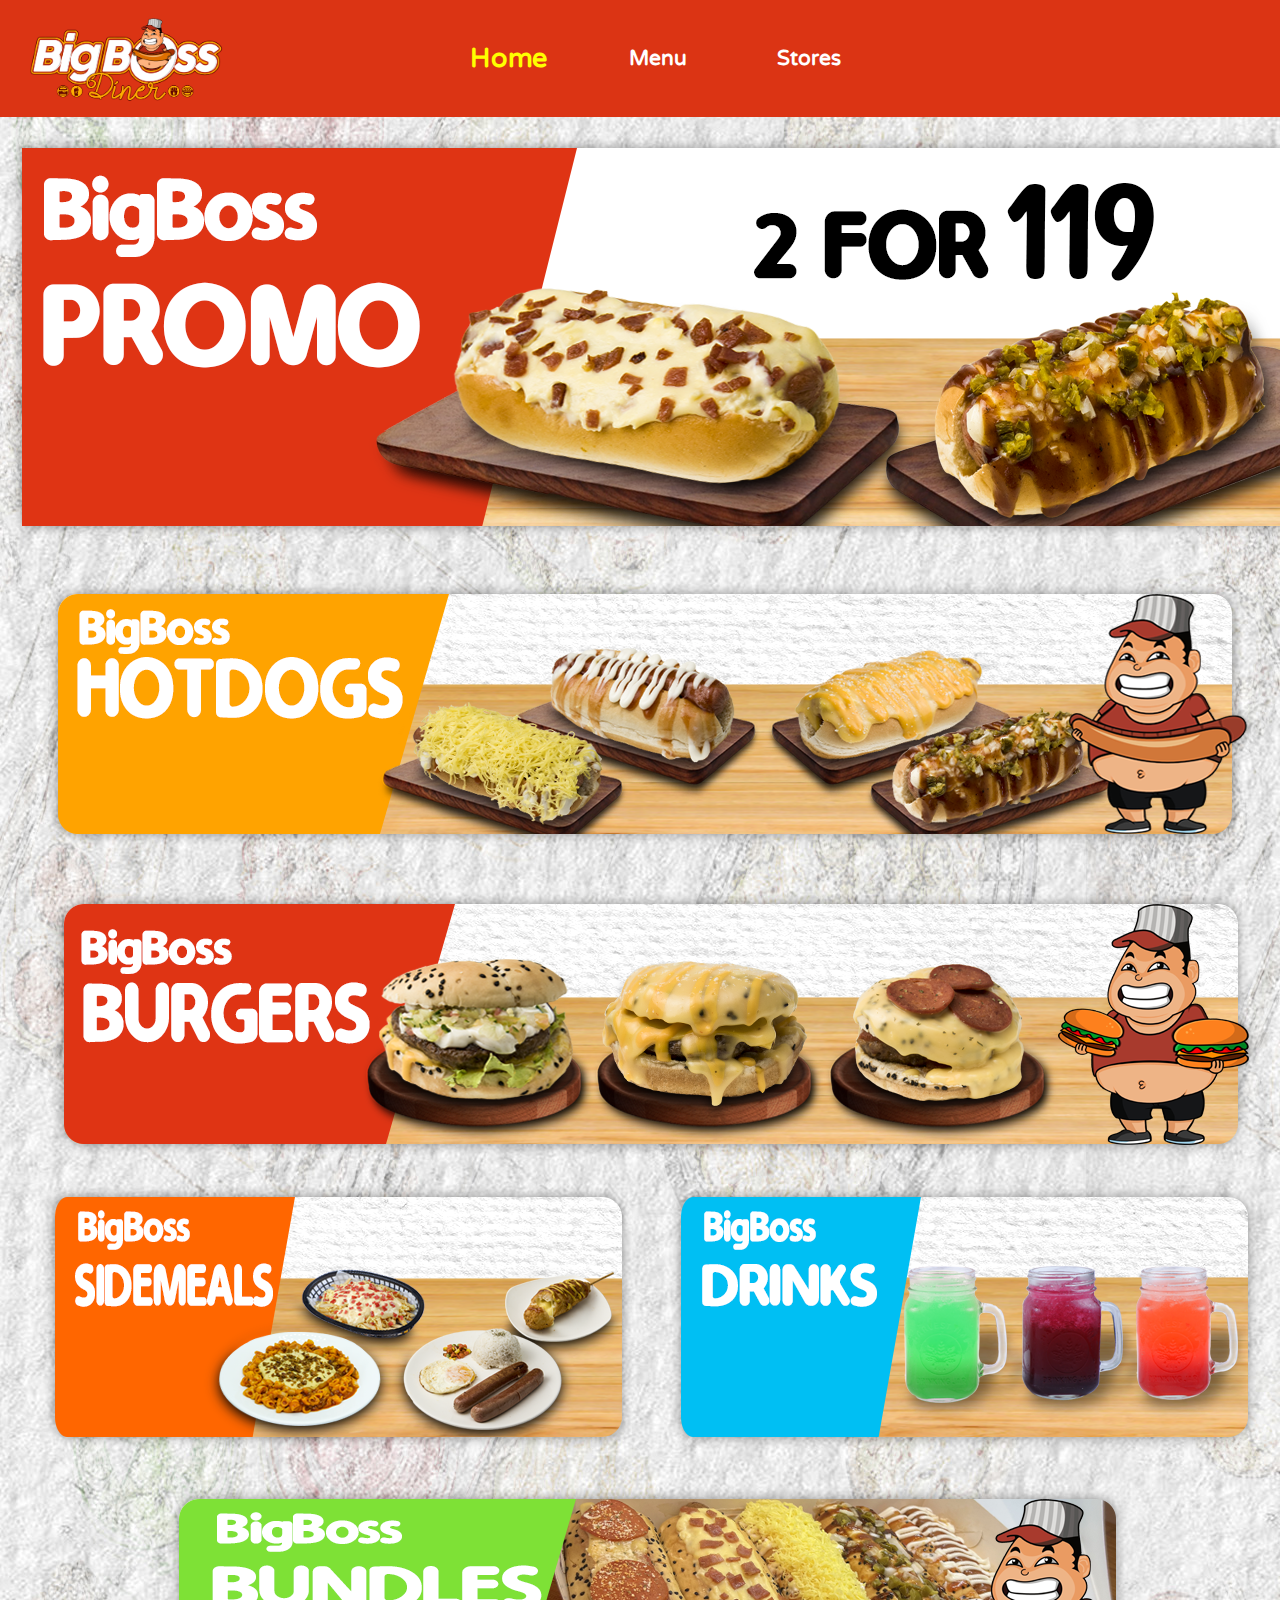
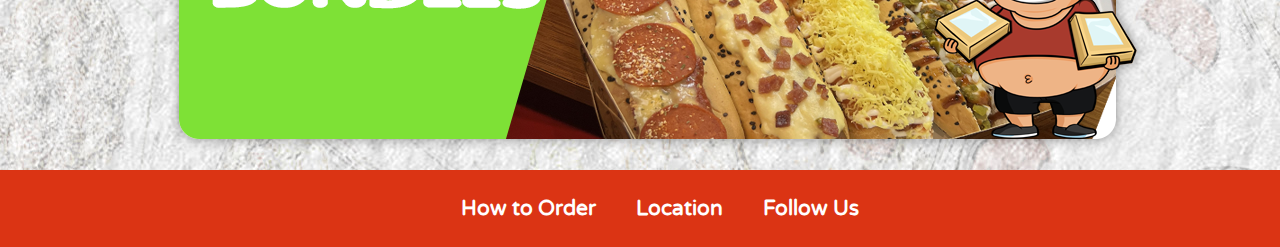
<file: index.html>
<!DOCtype html>
    <head>
        <title>BIGBOSS Mockup Website</title>
        <link rel="stylesheet" href="./style.css">
        <meta name="viewport" content="width=600, initial-scale=1" charset="UTF-8">
        <meta http-equiv="X-UA-Compatible" content="ie=edge">
        <link rel="preconnect" href="https://fonts.googleapis.com">
        <link rel="preconnect" href="https://fonts.gstatic.com" crossorigin>
        <link href="https://fonts.googleapis.com/css2?family=Varela+Round&display=swap" rel="stylesheet">
    </head>


    <body>
    <!-- BIGBOSS NAVIGATION BAR -->
        <nav class="navbar-container">
                        <!-- <div class="addcart">
                    <button>CART</button>
                </div> -->
    
            <ul class="nav_links">
                <a href="#"> <img src="./images/BBlogosmall.png" class="bigboss-logo" width="15%" ></a>
                <li><a href="./index.html" style="transform: scale(1.3); transition: 0.3s; color: yellow;">Home</a></li>
                <li><a href="./selectpage.html">Menu</a></li>
                <li><a href="./storepage.html">Stores</a></li>
                <!-- <li><a href="#">Orders</a></li> -->
            </ul>
        </nav>

    

<!-- Banner PROMO -->
    <div class="allbanner-container">
            <div class="promo-container">
                <a href="./selectpage.html">
                <img class="promo-banner" src="./images/BBPromo.png" />
                </a>
            </div>  
            <!--Banner Hotdog at Burger  -->
                <div class="hotdogburgerbanner-container">

                    <div class="hotdog-banner">
                        <a href="./selectpage.html">
                        <img class="" src="images/BBHotdog.png">
                        </a>
                    </div>

                    <div class="burger-banner">    
                        <a href="./selectpage.html?button=burgers-button">
                            <img src="images/BBburger.png" alt="Burger Image">
                        </a>
                    </div>

                </div>

                <!-- Banner Sidemeal at Drinks -->
                <div class="sidedrink-container">
                    <div class="sidemeal-banner">
                        <a href="./selectpage.html?button=sidemeal-button">
                        <img class="" src="images/BBside.png" style="margin-top: 0;">
                        </a>
                    </div>
                    <div class="drink-banner">
                        <a href="./selectpage.html?button=drinks-button">
                        <img class="" src="images/BBdrinks.png" style="margin-top: 0;">
                        </a>
                    </div>
                </div>
                
                <div class="bundle-banner">    
                    <a href="./selectpage.html?button=bundles-button">
                    <img class="" src="images/BBbundles.png" >
                    </a>
                </div>
    </div>
       
    
        <nav class="bot-nav">
            <ul class="">
                <!-- <li><a href="https://www.facebook.com/bigbossdinertikaymalolos" class="navbot" target="_blank">About</a></li> -->
                <li><a href="https://www.facebook.com/bigbossdinertikaymalolos" class="navbot" target="_blank">How to Order</a></li>
                <li><a href="./storepage.html" class="navbot" target="_blank">Location</a></li>
                <li><a href="./storepage.html" class="navbot" target="_blank">Follow Us</a></li>
            </ul>
            </nav>

            
            <script src="scripts.js"></script>
            <script>
                function openSecondHtml(buttonId) {
                    window.location.href = 'second.html?button=' + buttonId;
                }
            </script>

    </body>

    </html>
</file>
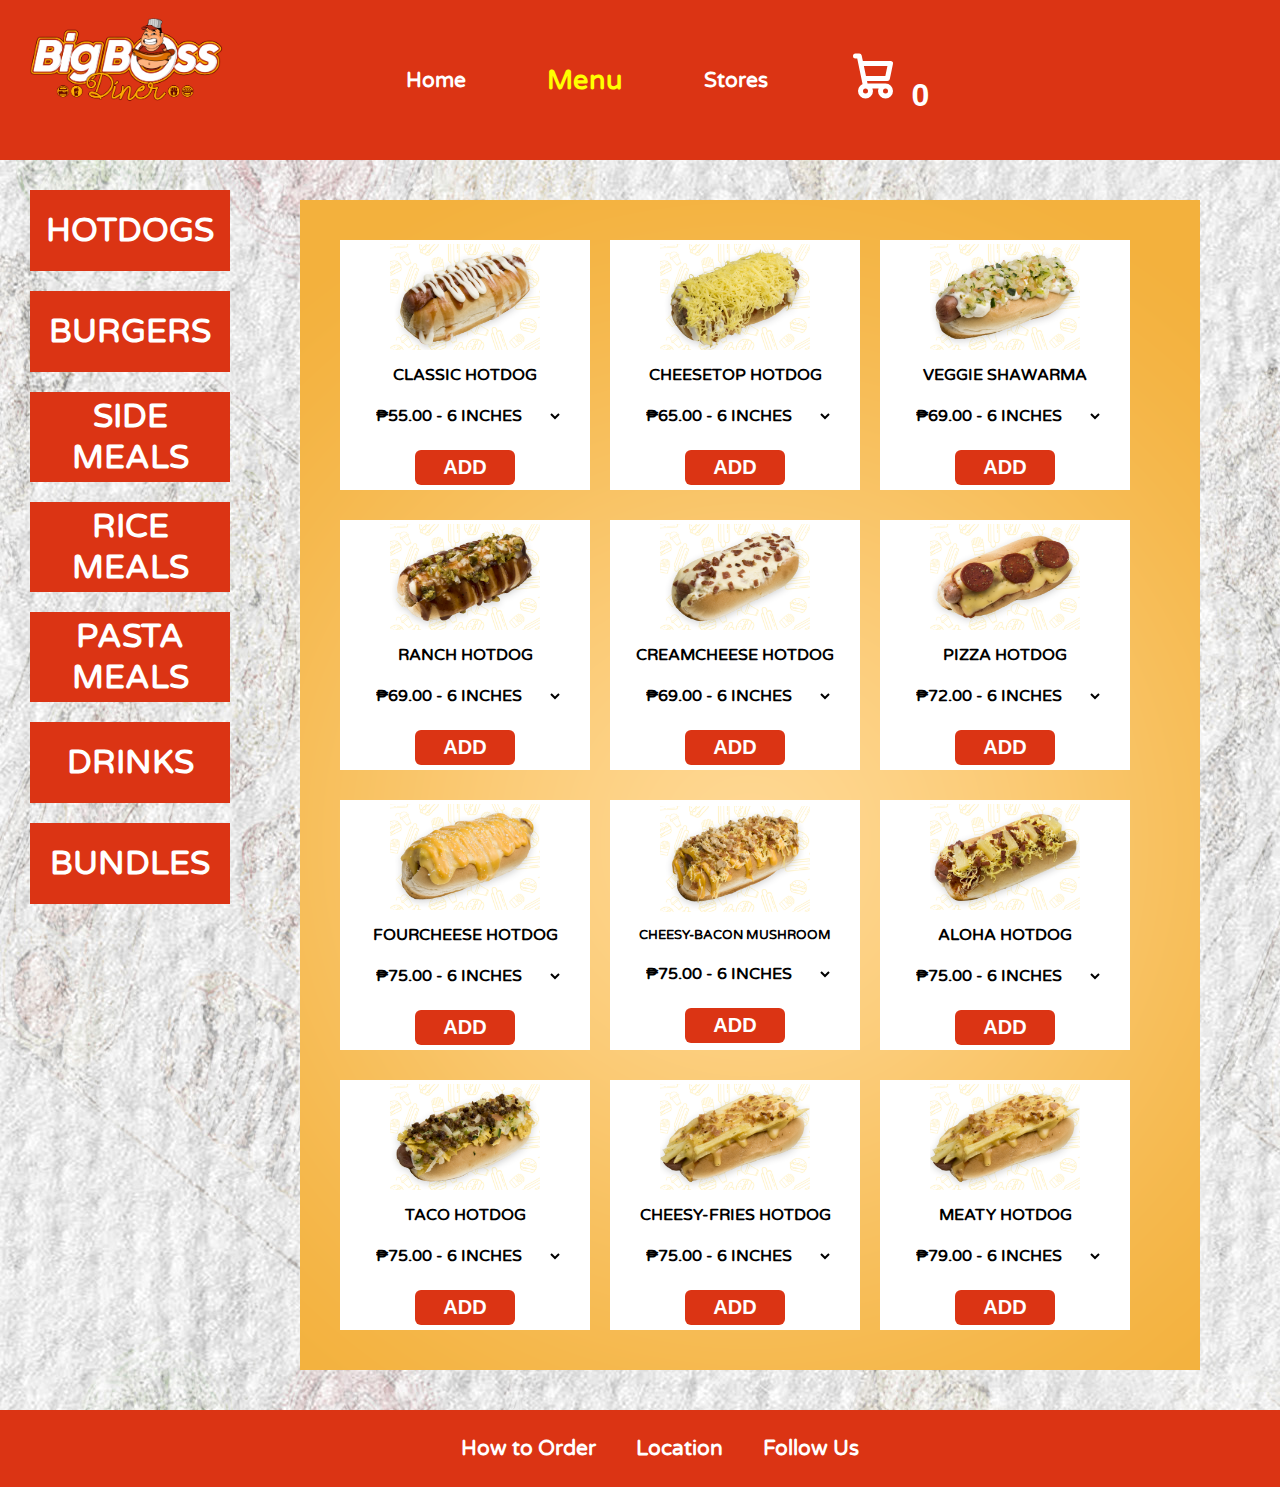
<file: selectpage.html>
<!DOCtype html>
<head>
    <title>BIGBOSS Mockup Website</title>
    <link rel="stylesheet" href="./style.css">
    <meta name="viewport" content="width=600, initial-scale=1" charset="UTF-8">
    <!-- <meta http-equiv="X-UA-Compatible" content="ie=edge"> -->

    <link rel="preconnect" href="https://fonts.googleapis.com">
    <link rel="preconnect" href="https://fonts.gstatic.com" crossorigin>
    <link href="https://fonts.googleapis.com/css2?family=Varela+Round&display=swap" rel="stylesheet">
</head>


    <body>
<!-- BIGBOSS NAVIGATION BAR -->
    <nav class="navbar-container">

            <ul class="nav_links">
                <a href="#"> <img src="images/BBlogosmall.png" class="bigboss-logo"></a>
                <li><a href="index.html">Home</a></li>
                <li><a href="selectpage.html" style="transform: scale(1.3); transition: 0.3s; color: yellow;">Menu</a></li>
                <li><a href="./storepage.html">Stores</a></li>
                <div class="addcart">
                    <button id="addcart-btn" onclick="myFunction()"><svg class="w-6 h-6 text-gray-800 dark:text-white" aria-hidden="true" xmlns="http://www.w3.org/2000/svg" width="60" height="60" fill="none" viewBox="0 0 24 24">
                        <path stroke="currentColor" stroke-linecap="round" stroke-linejoin="round" stroke-width="2" d="M5 4h1.5L9 16m0 0h8m-8 0a2 2 0 1 0 0 4 2 2 0 0 0 0-4Zm8 0a2 2 0 1 0 0 4 2 2 0 0 0 0-4Zm-8.5-3h9.25L19 7H7.312"/>
                      </svg>
                       <span id="cart-count">0</span></button>
                </div>        
            </ul>
        </nav>

    <div class="cart-container">
        <h2>BIGBOSS Cart</h2>
        <table>
          <thead>
            <tr>
            <th><strong>Product</strong></th>
            <th><strong>Price</strong></th>
          </tr>
          </thead>
          <tbody id="carttable">
          </tbody>
        </table>
        <hr>
        <table id="carttotals">
          <tr>
            <td><strong>Items</strong></td>
            <td><strong>Total</strong></td>
          </tr>
          <tr>
            <td>x <span id="itemsquantity">0</span></td>
           
            <td>₱<span id="total">0</span></td>
          </tr></table>

          
        <div class="cart-buttons">  
          <button id="emptycart">Empty Cart</button>
          <button id="checkout">Checkout</button>
        </div>
      </div>

      <div id="alerts"></div>



<div class="selectmenu">
    <div class="sidebar">
                <button id="hotdogs-button"><a href="#">HOTDOGS</a></button>
                <button id="burgers-button"><a href="#">BURGERS</a></button>
                <button id="sidemeal-button"><a href="#">SIDE MEALS</a></button>
                <button id="ricemeal-button"><a href="#">RICE MEALS</a></button>
                <button id="pastameal-button"><a href="#">PASTA MEALS</a></button>
                <button id="drinks-button"><a href="#">DRINKS</a></button>
                <button id="bundles-button"><a href="#">BUNDLES</a></button>
    </div>

 <div class="selectmenu-box">


        <div class="hotdogitemcontainer">

                <div class="product itemcontainer">
                    <div class="hotdogitem"><img src="./images/hotdogs/BBh1.png" style="width: 150px;">
                        <a class="productname" >CLASSIC HOTDOG</a>
                        <select class="price-select">
                            <option value="55">₱55.00 - 6 INCHES</option>
                            <option value="69">₱69.00 - 9 INCHES</option>
                            <option value="145">₱145.00 - 18 INCHES</option>
                        </select>
                        
                        <!-- <p class="price">₱55.00</p> -->
                                <button class="addtocart">
                                    <div class="addbutton">
                                    <div class="addbutton-wrapper">
                                    <div class="addtext" style="font-weight: bold; font-size: 20px;">ADD</div>
                                        <span class="addicon">
                                        <svg viewBox="0 0 16 16" class="bi bi-cart2" fill="currentColor" height="16" width="16" xmlns="http://www.w3.org/2000/svg">
                                    <path d="M0 2.5A.5.5 0 0 1 .5 2H2a.5.5 0 0 1 .485.379L2.89 4H14.5a.5.5 0 0 1 .485.621l-1.5 6A.5.5 0 0 1 13 11H4a.5.5 0 0 1-.485-.379L1.61 3H.5a.5.5 0 0 1-.5-.5zM3.14 5l1.25 5h8.22l1.25-5H3.14zM5 13a1 1 0 1 0 0 2 1 1 0 0 0 0-2zm-2 1a2 2 0 1 1 4 0 2 2 0 0 1-4 0zm9-1a1 1 0 1 0 0 2 1 1 0 0 0 0-2zm-2 1a2 2 0 1 1 4 0 2 2 0 0 1-4 0z"></path>
                                    </svg>
                                        </span>
                                    </div>
                                    </div>
                                </button> 
                    </div>
                </div>
                
                <div class="product itemcontainer">
                    <div class="hotdogitem"><img src="./images/hotdogs/BBh2.png" style="width: 150px;">
                        <a class="productname" >CHEESETOP HOTDOG</a>
                        <select class="price-select">
                            <option value="65">₱65.00 - 6 INCHES</option>
                            <option value="79">₱79.00 - 9 INCHES</option>
                            <option value="165">₱165.00 - 18 INCHES</option>
                        </select>
                        <button class="addtocart">
                            <div class="addbutton">
                            <div class="addbutton-wrapper">
                            <div class="addtext" style="font-weight: bold; font-size: 20px;">ADD</div>
                                <span class="addicon">
                                <svg viewBox="0 0 16 16" class="bi bi-cart2" fill="currentColor" height="16" width="16" xmlns="http://www.w3.org/2000/svg">
                            <path d="M0 2.5A.5.5 0 0 1 .5 2H2a.5.5 0 0 1 .485.379L2.89 4H14.5a.5.5 0 0 1 .485.621l-1.5 6A.5.5 0 0 1 13 11H4a.5.5 0 0 1-.485-.379L1.61 3H.5a.5.5 0 0 1-.5-.5zM3.14 5l1.25 5h8.22l1.25-5H3.14zM5 13a1 1 0 1 0 0 2 1 1 0 0 0 0-2zm-2 1a2 2 0 1 1 4 0 2 2 0 0 1-4 0zm9-1a1 1 0 1 0 0 2 1 1 0 0 0 0-2zm-2 1a2 2 0 1 1 4 0 2 2 0 0 1-4 0z"></path>
                            </svg>
                                </span>
                            </div>
                            </div>
                        </button> 
                    </div>
                </div>
                
                <div class="product itemcontainer">
                    <div class="hotdogitem"><img src="./images/hotdogs/BBh3.png" style="width: 150px;">
                        <a class="productname" >VEGGIE SHAWARMA</a>
                        <select class="price-select">
                            <option value="69">₱69.00 - 6 INCHES</option>
                            <option value="89">₱89.00 - 9 INCHES</option>
                            <option value="179">₱179.00 - 18 INCHES</option>
                        </select>
                        <button class="addtocart">
                            <div class="addbutton">
                            <div class="addbutton-wrapper">
                            <div class="addtext" style="font-weight: bold; font-size: 20px;">ADD</div>
                                <span class="addicon">
                                <svg viewBox="0 0 16 16" class="bi bi-cart2" fill="currentColor" height="16" width="16" xmlns="http://www.w3.org/2000/svg">
                            <path d="M0 2.5A.5.5 0 0 1 .5 2H2a.5.5 0 0 1 .485.379L2.89 4H14.5a.5.5 0 0 1 .485.621l-1.5 6A.5.5 0 0 1 13 11H4a.5.5 0 0 1-.485-.379L1.61 3H.5a.5.5 0 0 1-.5-.5zM3.14 5l1.25 5h8.22l1.25-5H3.14zM5 13a1 1 0 1 0 0 2 1 1 0 0 0 0-2zm-2 1a2 2 0 1 1 4 0 2 2 0 0 1-4 0zm9-1a1 1 0 1 0 0 2 1 1 0 0 0 0-2zm-2 1a2 2 0 1 1 4 0 2 2 0 0 1-4 0z"></path>
                            </svg>
                                </span>
                            </div>
                            </div>
                        </button> 
                    </div>
                </div>

                <div class="product itemcontainer">
                    <div class="hotdogitem"><img src="./images/hotdogs/BBh4.png" style="width: 150px;">
                        <a class="productname" >RANCH HOTDOG</a>
                        <select class="price-select">
                            <option value="69">₱69.00 - 6 INCHES</option>
                            <option value="89">₱89.00 - 9 INCHES</option>
                            <option value="179">₱179.00 - 18 INCHES</option>
                        </select>
                        <button class="addtocart">
                            <div class="addbutton">
                            <div class="addbutton-wrapper">
                            <div class="addtext" style="font-weight: bold; font-size: 20px;">ADD</div>
                                <span class="addicon">
                                <svg viewBox="0 0 16 16" class="bi bi-cart2" fill="currentColor" height="16" width="16" xmlns="http://www.w3.org/2000/svg">
                            <path d="M0 2.5A.5.5 0 0 1 .5 2H2a.5.5 0 0 1 .485.379L2.89 4H14.5a.5.5 0 0 1 .485.621l-1.5 6A.5.5 0 0 1 13 11H4a.5.5 0 0 1-.485-.379L1.61 3H.5a.5.5 0 0 1-.5-.5zM3.14 5l1.25 5h8.22l1.25-5H3.14zM5 13a1 1 0 1 0 0 2 1 1 0 0 0 0-2zm-2 1a2 2 0 1 1 4 0 2 2 0 0 1-4 0zm9-1a1 1 0 1 0 0 2 1 1 0 0 0 0-2zm-2 1a2 2 0 1 1 4 0 2 2 0 0 1-4 0z"></path>
                            </svg>
                                </span>
                            </div>
                            </div>
                        </button> 
                    </div>
                </div>

                <div class="product itemcontainer">
                    <div class="hotdogitem"><img src="./images/hotdogs/BBh5.png" style="width: 150px;">
                        <a class="productname" >CREAMCHEESE HOTDOG</a>
                        <select class="price-select">
                            <option value="69">₱69.00 - 6 INCHES</option>
                            <option value="89">₱89.00 - 9 INCHES</option>
                            <option value="179">₱179.00 - 18 INCHES</option>
                        </select>
                        <button class="addtocart">
                            <div class="addbutton">
                            <div class="addbutton-wrapper">
                            <div class="addtext" style="font-weight: bold; font-size: 20px;">ADD</div>
                                <span class="addicon">
                                <svg viewBox="0 0 16 16" class="bi bi-cart2" fill="currentColor" height="16" width="16" xmlns="http://www.w3.org/2000/svg">
                            <path d="M0 2.5A.5.5 0 0 1 .5 2H2a.5.5 0 0 1 .485.379L2.89 4H14.5a.5.5 0 0 1 .485.621l-1.5 6A.5.5 0 0 1 13 11H4a.5.5 0 0 1-.485-.379L1.61 3H.5a.5.5 0 0 1-.5-.5zM3.14 5l1.25 5h8.22l1.25-5H3.14zM5 13a1 1 0 1 0 0 2 1 1 0 0 0 0-2zm-2 1a2 2 0 1 1 4 0 2 2 0 0 1-4 0zm9-1a1 1 0 1 0 0 2 1 1 0 0 0 0-2zm-2 1a2 2 0 1 1 4 0 2 2 0 0 1-4 0z"></path>
                            </svg>
                                </span>
                            </div>
                            </div>
                        </button> 
                    </div>
                </div>

                <div class="product itemcontainer">
                    <div class="hotdogitem"><img src="./images/hotdogs/BBh6.png" style="width: 150px;">
                        <a class="productname" >PIZZA HOTDOG</a>
                        <select class="price-select">
                            <option value="72">₱72.00 - 6 INCHES</option>
                            <option value="95">₱95.00 - 9 INCHES</option>
                            <option value="195">₱195.00 - 18 INCHES</option>
                        </select>
                        <button class="addtocart">
                            <div class="addbutton">
                            <div class="addbutton-wrapper">
                            <div class="addtext" style="font-weight: bold; font-size: 20px;">ADD</div>
                                <span class="addicon">
                                <svg viewBox="0 0 16 16" class="bi bi-cart2" fill="currentColor" height="16" width="16" xmlns="http://www.w3.org/2000/svg">
                            <path d="M0 2.5A.5.5 0 0 1 .5 2H2a.5.5 0 0 1 .485.379L2.89 4H14.5a.5.5 0 0 1 .485.621l-1.5 6A.5.5 0 0 1 13 11H4a.5.5 0 0 1-.485-.379L1.61 3H.5a.5.5 0 0 1-.5-.5zM3.14 5l1.25 5h8.22l1.25-5H3.14zM5 13a1 1 0 1 0 0 2 1 1 0 0 0 0-2zm-2 1a2 2 0 1 1 4 0 2 2 0 0 1-4 0zm9-1a1 1 0 1 0 0 2 1 1 0 0 0 0-2zm-2 1a2 2 0 1 1 4 0 2 2 0 0 1-4 0z"></path>
                            </svg>
                                </span>
                            </div>
                            </div>
                        </button> 
                    </div>
                </div>

                <div class="product itemcontainer">
                    <div class="hotdogitem"><img src="./images/hotdogs/BBh7.png" style="width: 150px;">
                        <a class="productname" >FOURCHEESE HOTDOG</a>
                        <select class="price-select">
                            <option value="75">₱75.00 - 6 INCHES</option>
                            <option value="95">₱95.00 - 9 INCHES</option>
                            <option value="195">₱195.00 - 18 INCHES</option>
                        </select>
                        <button class="addtocart">
                            <div class="addbutton">
                            <div class="addbutton-wrapper">
                            <div class="addtext" style="font-weight: bold; font-size: 20px;">ADD</div>
                                <span class="addicon">
                                <svg viewBox="0 0 16 16" class="bi bi-cart2" fill="currentColor" height="16" width="16" xmlns="http://www.w3.org/2000/svg">
                            <path d="M0 2.5A.5.5 0 0 1 .5 2H2a.5.5 0 0 1 .485.379L2.89 4H14.5a.5.5 0 0 1 .485.621l-1.5 6A.5.5 0 0 1 13 11H4a.5.5 0 0 1-.485-.379L1.61 3H.5a.5.5 0 0 1-.5-.5zM3.14 5l1.25 5h8.22l1.25-5H3.14zM5 13a1 1 0 1 0 0 2 1 1 0 0 0 0-2zm-2 1a2 2 0 1 1 4 0 2 2 0 0 1-4 0zm9-1a1 1 0 1 0 0 2 1 1 0 0 0 0-2zm-2 1a2 2 0 1 1 4 0 2 2 0 0 1-4 0z"></path>
                            </svg>
                                </span>
                            </div>
                            </div>
                        </button> 
                    </div>
                </div>

                <div class="product itemcontainer">
                    <div class="hotdogitem"><img src="./images/hotdogs/BBh8.png" style="width: 150px;">
                        <a class="productname" style="font-size: 13PX;">CHEESY-BACON MUSHROOM</a>
                        <select class="price-select">
                            <option value="75">₱75.00 - 6 INCHES</option>
                            <option value="95">₱95.00 - 9 INCHES</option>
                            <option value="199">₱199.00 - 18 INCHES</option>
                        </select>
                        <button class="addtocart">
                            <div class="addbutton">
                            <div class="addbutton-wrapper">
                            <div class="addtext" style="font-weight: bold; font-size: 20px;">ADD</div>
                                <span class="addicon">
                                <svg viewBox="0 0 16 16" class="bi bi-cart2" fill="currentColor" height="16" width="16" xmlns="http://www.w3.org/2000/svg">
                            <path d="M0 2.5A.5.5 0 0 1 .5 2H2a.5.5 0 0 1 .485.379L2.89 4H14.5a.5.5 0 0 1 .485.621l-1.5 6A.5.5 0 0 1 13 11H4a.5.5 0 0 1-.485-.379L1.61 3H.5a.5.5 0 0 1-.5-.5zM3.14 5l1.25 5h8.22l1.25-5H3.14zM5 13a1 1 0 1 0 0 2 1 1 0 0 0 0-2zm-2 1a2 2 0 1 1 4 0 2 2 0 0 1-4 0zm9-1a1 1 0 1 0 0 2 1 1 0 0 0 0-2zm-2 1a2 2 0 1 1 4 0 2 2 0 0 1-4 0z"></path>
                            </svg>
                                </span>
                            </div>
                            </div>
                        </button> 
                    </div>
                </div>

                <div class="product itemcontainer">
                    <div class="hotdogitem"><img src="./images/hotdogs/BBh9.png" style="width: 150px;">
                        <a class="productname">ALOHA HOTDOG</a>
                        <select class="price-select">
                            <option value="75">₱75.00 - 6 INCHES</option>
                            <option value="95">₱95.00 - 9 INCHES</option>
                            <option value="199">₱199.00 - 18 INCHES</option>
                        </select>
                        <button class="addtocart">
                            <div class="addbutton">
                            <div class="addbutton-wrapper">
                            <div class="addtext" style="font-weight: bold; font-size: 20px;">ADD</div>
                                <span class="addicon">
                                <svg viewBox="0 0 16 16" class="bi bi-cart2" fill="currentColor" height="16" width="16" xmlns="http://www.w3.org/2000/svg">
                            <path d="M0 2.5A.5.5 0 0 1 .5 2H2a.5.5 0 0 1 .485.379L2.89 4H14.5a.5.5 0 0 1 .485.621l-1.5 6A.5.5 0 0 1 13 11H4a.5.5 0 0 1-.485-.379L1.61 3H.5a.5.5 0 0 1-.5-.5zM3.14 5l1.25 5h8.22l1.25-5H3.14zM5 13a1 1 0 1 0 0 2 1 1 0 0 0 0-2zm-2 1a2 2 0 1 1 4 0 2 2 0 0 1-4 0zm9-1a1 1 0 1 0 0 2 1 1 0 0 0 0-2zm-2 1a2 2 0 1 1 4 0 2 2 0 0 1-4 0z"></path>
                            </svg>
                                </span>
                            </div>
                            </div>
                        </button> 
                    </div>
                </div>

                <div class="product itemcontainer">
                    <div class="hotdogitem"><img src="./images/hotdogs/BBh10.png" style="width: 150px;">
                        <a class="productname">TACO HOTDOG</a>
                        <select class="price-select">
                            <option value="75">₱75.00 - 6 INCHES</option>
                            <option value="95">₱95.00 - 9 INCHES</option>
                            <option value="199">₱199.00 - 18 INCHES</option>
                        </select>
                        <button class="addtocart">
                            <div class="addbutton">
                            <div class="addbutton-wrapper">
                            <div class="addtext" style="font-weight: bold; font-size: 20px;">ADD</div>
                                <span class="addicon">
                                <svg viewBox="0 0 16 16" class="bi bi-cart2" fill="currentColor" height="16" width="16" xmlns="http://www.w3.org/2000/svg">
                            <path d="M0 2.5A.5.5 0 0 1 .5 2H2a.5.5 0 0 1 .485.379L2.89 4H14.5a.5.5 0 0 1 .485.621l-1.5 6A.5.5 0 0 1 13 11H4a.5.5 0 0 1-.485-.379L1.61 3H.5a.5.5 0 0 1-.5-.5zM3.14 5l1.25 5h8.22l1.25-5H3.14zM5 13a1 1 0 1 0 0 2 1 1 0 0 0 0-2zm-2 1a2 2 0 1 1 4 0 2 2 0 0 1-4 0zm9-1a1 1 0 1 0 0 2 1 1 0 0 0 0-2zm-2 1a2 2 0 1 1 4 0 2 2 0 0 1-4 0z"></path>
                            </svg>
                                </span>
                            </div>
                            </div>
                        </button> 
                    </div>
                </div>

                <div class="product itemcontainer">
                    <div class="hotdogitem"><img src="./images/hotdogs/BBh11.png" style="width: 150px;">
                        <a class="productname">CHEESY-FRIES HOTDOG</a>
                        <select class="price-select">
                            <option value="75">₱75.00 - 6 INCHES</option>
                            <option value="95">₱95.00 - 9 INCHES</option>
                            <option value="199">₱199.00 - 18 INCHES</option>
                        </select>
                        <button class="addtocart">
                            <div class="addbutton">
                            <div class="addbutton-wrapper">
                            <div class="addtext" style="font-weight: bold; font-size: 20px;">ADD</div>
                                <span class="addicon">
                                <svg viewBox="0 0 16 16" class="bi bi-cart2" fill="currentColor" height="16" width="16" xmlns="http://www.w3.org/2000/svg">
                            <path d="M0 2.5A.5.5 0 0 1 .5 2H2a.5.5 0 0 1 .485.379L2.89 4H14.5a.5.5 0 0 1 .485.621l-1.5 6A.5.5 0 0 1 13 11H4a.5.5 0 0 1-.485-.379L1.61 3H.5a.5.5 0 0 1-.5-.5zM3.14 5l1.25 5h8.22l1.25-5H3.14zM5 13a1 1 0 1 0 0 2 1 1 0 0 0 0-2zm-2 1a2 2 0 1 1 4 0 2 2 0 0 1-4 0zm9-1a1 1 0 1 0 0 2 1 1 0 0 0 0-2zm-2 1a2 2 0 1 1 4 0 2 2 0 0 1-4 0z"></path>
                            </svg>
                                </span>
                            </div>
                            </div>
                        </button> 
                    </div>
                </div>

                <div class="product itemcontainer">
                    <div class="hotdogitem"><img src="./images/hotdogs/BBh11.png" style="width: 150px;">
                        <a class="productname">MEATY HOTDOG</a>
                        <select class="price-select">
                            <option value="79">₱79.00 - 6 INCHES</option>
                            <option value="105">₱105.00 - 9 INCHES</option>
                            <option value="219">₱219.00 - 18 INCHES</option>
                        </select>
                        <button class="addtocart">
                            <div class="addbutton">
                            <div class="addbutton-wrapper">
                            <div class="addtext" style="font-weight: bold; font-size: 20px;">ADD</div>
                                <span class="addicon">
                                <svg viewBox="0 0 16 16" class="bi bi-cart2" fill="currentColor" height="16" width="16" xmlns="http://www.w3.org/2000/svg">
                            <path d="M0 2.5A.5.5 0 0 1 .5 2H2a.5.5 0 0 1 .485.379L2.89 4H14.5a.5.5 0 0 1 .485.621l-1.5 6A.5.5 0 0 1 13 11H4a.5.5 0 0 1-.485-.379L1.61 3H.5a.5.5 0 0 1-.5-.5zM3.14 5l1.25 5h8.22l1.25-5H3.14zM5 13a1 1 0 1 0 0 2 1 1 0 0 0 0-2zm-2 1a2 2 0 1 1 4 0 2 2 0 0 1-4 0zm9-1a1 1 0 1 0 0 2 1 1 0 0 0 0-2zm-2 1a2 2 0 1 1 4 0 2 2 0 0 1-4 0z"></path>
                            </svg>
                                </span>
                            </div>
                            </div>
                        </button> 
                    </div>
                </div>

        </div>

        <div class="burgeritemcontainer section" style="display: none;" id="section1">

            <div class="product itemcontainer">
                <div class="burger-item"><img src="./images/burgers/BBb1.png" style="width: 150px;">
                    <a class="productname">CLASSIC BURGER</a>
                    <p class="price" data-price="69">₱69.00</p>
                    <button class="addtocart">
                        <div class="addbutton">
                        <div class="addbutton-wrapper">
                        <div class="addtext" style="font-weight: bold; font-size: 20px;">ADD</div>
                            <span class="addicon">
                            <svg viewBox="0 0 16 16" class="bi bi-cart2" fill="currentColor" height="16" width="16" xmlns="http://www.w3.org/2000/svg">
                        <path d="M0 2.5A.5.5 0 0 1 .5 2H2a.5.5 0 0 1 .485.379L2.89 4H14.5a.5.5 0 0 1 .485.621l-1.5 6A.5.5 0 0 1 13 11H4a.5.5 0 0 1-.485-.379L1.61 3H.5a.5.5 0 0 1-.5-.5zM3.14 5l1.25 5h8.22l1.25-5H3.14zM5 13a1 1 0 1 0 0 2 1 1 0 0 0 0-2zm-2 1a2 2 0 1 1 4 0 2 2 0 0 1-4 0zm9-1a1 1 0 1 0 0 2 1 1 0 0 0 0-2zm-2 1a2 2 0 1 1 4 0 2 2 0 0 1-4 0z"></path>
                        </svg>
                            </span>
                        </div>
                        </div>
                    </button> 
                </div>
            </div>

            <div class="product itemcontainer">
                <div class="burger-item"><img src="./images/burgers/BBb2.png" style="width: 150px;">
                    <a class="productname">CHEESY LOADED </a>
                    <p class="price" data-price="79">₱79.00</p>
                    <button class="addtocart">
                        <div class="addbutton">
                        <div class="addbutton-wrapper">
                        <div class="addtext" style="font-weight: bold; font-size: 20px;">ADD</div>
                            <span class="addicon">
                            <svg viewBox="0 0 16 16" class="bi bi-cart2" fill="currentColor" height="16" width="16" xmlns="http://www.w3.org/2000/svg">
                        <path d="M0 2.5A.5.5 0 0 1 .5 2H2a.5.5 0 0 1 .485.379L2.89 4H14.5a.5.5 0 0 1 .485.621l-1.5 6A.5.5 0 0 1 13 11H4a.5.5 0 0 1-.485-.379L1.61 3H.5a.5.5 0 0 1-.5-.5zM3.14 5l1.25 5h8.22l1.25-5H3.14zM5 13a1 1 0 1 0 0 2 1 1 0 0 0 0-2zm-2 1a2 2 0 1 1 4 0 2 2 0 0 1-4 0zm9-1a1 1 0 1 0 0 2 1 1 0 0 0 0-2zm-2 1a2 2 0 1 1 4 0 2 2 0 0 1-4 0z"></path>
                        </svg>
                            </span>
                        </div>
                        </div>
                    </button> 
                </div>
            </div>

            <div class="product itemcontainer">
                <div class="burger-item"><img src="./images/burgers/BBb3.png" style="width: 150px;">
                    <a class="productname">VEGGIE SHAWARMA</a>
                    <p class="price" data-price="89">₱89.00</p>
                    <button class="addtocart">
                        <div class="addbutton">
                        <div class="addbutton-wrapper">
                        <div class="addtext" style="font-weight: bold; font-size: 20px;">ADD</div>
                            <span class="addicon">
                            <svg viewBox="0 0 16 16" class="bi bi-cart2" fill="currentColor" height="16" width="16" xmlns="http://www.w3.org/2000/svg">
                        <path d="M0 2.5A.5.5 0 0 1 .5 2H2a.5.5 0 0 1 .485.379L2.89 4H14.5a.5.5 0 0 1 .485.621l-1.5 6A.5.5 0 0 1 13 11H4a.5.5 0 0 1-.485-.379L1.61 3H.5a.5.5 0 0 1-.5-.5zM3.14 5l1.25 5h8.22l1.25-5H3.14zM5 13a1 1 0 1 0 0 2 1 1 0 0 0 0-2zm-2 1a2 2 0 1 1 4 0 2 2 0 0 1-4 0zm9-1a1 1 0 1 0 0 2 1 1 0 0 0 0-2zm-2 1a2 2 0 1 1 4 0 2 2 0 0 1-4 0z"></path>
                        </svg>
                            </span>
                        </div>
                        </div>
                    </button> 
                </div>
            </div>

            <div class="product itemcontainer">
                <div class="burger-item"><img src="./images/burgers/BBb4.png" style="width: 150px;">
                    <a class="productname" style="font-size: 13PX;">CHEESY-BACON MUSHROOM</a>
                    <p class="price" data-price="95">₱95.00</p>
                    <button class="addtocart">
                        <div class="addbutton">
                        <div class="addbutton-wrapper">
                        <div class="addtext" style="font-weight: bold; font-size: 20px;">ADD</div>
                            <span class="addicon">
                            <svg viewBox="0 0 16 16" class="bi bi-cart2" fill="currentColor" height="16" width="16" xmlns="http://www.w3.org/2000/svg">
                        <path d="M0 2.5A.5.5 0 0 1 .5 2H2a.5.5 0 0 1 .485.379L2.89 4H14.5a.5.5 0 0 1 .485.621l-1.5 6A.5.5 0 0 1 13 11H4a.5.5 0 0 1-.485-.379L1.61 3H.5a.5.5 0 0 1-.5-.5zM3.14 5l1.25 5h8.22l1.25-5H3.14zM5 13a1 1 0 1 0 0 2 1 1 0 0 0 0-2zm-2 1a2 2 0 1 1 4 0 2 2 0 0 1-4 0zm9-1a1 1 0 1 0 0 2 1 1 0 0 0 0-2zm-2 1a2 2 0 1 1 4 0 2 2 0 0 1-4 0z"></path>
                        </svg>
                            </span>
                        </div>
                        </div>
                    </button> 
                </div>
            </div>

            <div class="product itemcontainer">
                <div class="burger-item"><img src="./images/burgers/BBb5.png" style="width: 150px;">
                    <a class="productname">PIZZA BURGER</a>
                    <p class="price" data-price="95">₱95.00</p>
                    <button class="addtocart">
                        <div class="addbutton">
                        <div class="addbutton-wrapper">
                        <div class="addtext" style="font-weight: bold; font-size: 20px;">ADD</div>
                            <span class="addicon">
                            <svg viewBox="0 0 16 16" class="bi bi-cart2" fill="currentColor" height="16" width="16" xmlns="http://www.w3.org/2000/svg">
                        <path d="M0 2.5A.5.5 0 0 1 .5 2H2a.5.5 0 0 1 .485.379L2.89 4H14.5a.5.5 0 0 1 .485.621l-1.5 6A.5.5 0 0 1 13 11H4a.5.5 0 0 1-.485-.379L1.61 3H.5a.5.5 0 0 1-.5-.5zM3.14 5l1.25 5h8.22l1.25-5H3.14zM5 13a1 1 0 1 0 0 2 1 1 0 0 0 0-2zm-2 1a2 2 0 1 1 4 0 2 2 0 0 1-4 0zm9-1a1 1 0 1 0 0 2 1 1 0 0 0 0-2zm-2 1a2 2 0 1 1 4 0 2 2 0 0 1-4 0z"></path>
                        </svg>
                            </span>
                        </div>
                        </div>
                    </button> 
                </div>
            </div>

            <div class="product itemcontainer">
                <div class="burger-item"><img src="./images/burgers/BBb6.png" style="width: 150px;">
                    <a class="productname">FOURCHEESE BURGER</a>
                    <p class="price" data-price="95">₱95.00</p>
                    <button class="addtocart">
                        <div class="addbutton">
                        <div class="addbutton-wrapper">
                        <div class="addtext" style="font-weight: bold; font-size: 20px;">ADD</div>
                            <span class="addicon">
                            <svg viewBox="0 0 16 16" class="bi bi-cart2" fill="currentColor" height="16" width="16" xmlns="http://www.w3.org/2000/svg">
                        <path d="M0 2.5A.5.5 0 0 1 .5 2H2a.5.5 0 0 1 .485.379L2.89 4H14.5a.5.5 0 0 1 .485.621l-1.5 6A.5.5 0 0 1 13 11H4a.5.5 0 0 1-.485-.379L1.61 3H.5a.5.5 0 0 1-.5-.5zM3.14 5l1.25 5h8.22l1.25-5H3.14zM5 13a1 1 0 1 0 0 2 1 1 0 0 0 0-2zm-2 1a2 2 0 1 1 4 0 2 2 0 0 1-4 0zm9-1a1 1 0 1 0 0 2 1 1 0 0 0 0-2zm-2 1a2 2 0 1 1 4 0 2 2 0 0 1-4 0z"></path>
                        </svg>
                            </span>
                        </div>
                        </div>
                    </button> 
                </div>
            </div>

            <div class="product itemcontainer">
                <div class="burger-item"><img src="./images/burgers/BBb7.png" style="width: 150px;">
                    <a class="productname">NAKED BURGER</a>
                    <p class="price" data-price="95">₱95.00</p>
                    <button class="addtocart">
                        <div class="addbutton">
                        <div class="addbutton-wrapper">
                        <div class="addtext" style="font-weight: bold; font-size: 20px;">ADD</div>
                            <span class="addicon">
                            <svg viewBox="0 0 16 16" class="bi bi-cart2" fill="currentColor" height="16" width="16" xmlns="http://www.w3.org/2000/svg">
                        <path d="M0 2.5A.5.5 0 0 1 .5 2H2a.5.5 0 0 1 .485.379L2.89 4H14.5a.5.5 0 0 1 .485.621l-1.5 6A.5.5 0 0 1 13 11H4a.5.5 0 0 1-.485-.379L1.61 3H.5a.5.5 0 0 1-.5-.5zM3.14 5l1.25 5h8.22l1.25-5H3.14zM5 13a1 1 0 1 0 0 2 1 1 0 0 0 0-2zm-2 1a2 2 0 1 1 4 0 2 2 0 0 1-4 0zm9-1a1 1 0 1 0 0 2 1 1 0 0 0 0-2zm-2 1a2 2 0 1 1 4 0 2 2 0 0 1-4 0z"></path>
                        </svg>
                            </span>
                        </div>
                        </div>
                    </button> 
                </div>
            </div>

            <div class="product itemcontainer">
                <div class="burger-item"><img src="./images/burgers/BBb8.png" style="width: 150px;">
                    <a class="productname">CHEESY-FRIES BURGER</a>
                    <p class="price" data-price="119">₱119.00</p>
                    <button class="addtocart">
                        <div class="addbutton">
                        <div class="addbutton-wrapper">
                        <div class="addtext" style="font-weight: bold; font-size: 20px;">ADD</div>
                            <span class="addicon">
                            <svg viewBox="0 0 16 16" class="bi bi-cart2" fill="currentColor" height="16" width="16" xmlns="http://www.w3.org/2000/svg">
                        <path d="M0 2.5A.5.5 0 0 1 .5 2H2a.5.5 0 0 1 .485.379L2.89 4H14.5a.5.5 0 0 1 .485.621l-1.5 6A.5.5 0 0 1 13 11H4a.5.5 0 0 1-.485-.379L1.61 3H.5a.5.5 0 0 1-.5-.5zM3.14 5l1.25 5h8.22l1.25-5H3.14zM5 13a1 1 0 1 0 0 2 1 1 0 0 0 0-2zm-2 1a2 2 0 1 1 4 0 2 2 0 0 1-4 0zm9-1a1 1 0 1 0 0 2 1 1 0 0 0 0-2zm-2 1a2 2 0 1 1 4 0 2 2 0 0 1-4 0z"></path>
                        </svg>
                            </span>
                        </div>
                        </div>
                    </button> 
                </div>
            </div>

            
            <div class="product itemcontainer">
                <div class="burger-item"><img src="./images/burgers/BBb9.png" style="width: 150px;">
                    <a class="productname">CHEESY-DOG BURGER</a>
                    <p class="price" data-price="119">₱119.00</p>
                    <button class="addtocart">
                        <div class="addbutton">
                        <div class="addbutton-wrapper">
                        <div class="addtext" style="font-weight: bold; font-size: 20px;">ADD</div>
                            <span class="addicon">
                            <svg viewBox="0 0 16 16" class="bi bi-cart2" fill="currentColor" height="16" width="16" xmlns="http://www.w3.org/2000/svg">
                        <path d="M0 2.5A.5.5 0 0 1 .5 2H2a.5.5 0 0 1 .485.379L2.89 4H14.5a.5.5 0 0 1 .485.621l-1.5 6A.5.5 0 0 1 13 11H4a.5.5 0 0 1-.485-.379L1.61 3H.5a.5.5 0 0 1-.5-.5zM3.14 5l1.25 5h8.22l1.25-5H3.14zM5 13a1 1 0 1 0 0 2 1 1 0 0 0 0-2zm-2 1a2 2 0 1 1 4 0 2 2 0 0 1-4 0zm9-1a1 1 0 1 0 0 2 1 1 0 0 0 0-2zm-2 1a2 2 0 1 1 4 0 2 2 0 0 1-4 0z"></path>
                        </svg>
                            </span>
                        </div>
                        </div>
                    </button> 
                </div>
            </div>
    
            <div class="product itemcontainer">
                <div class="burger-item"><img src="./images/burgers/BBb10.png" style="width: 150px;">
                    <a class="productname">ALOHA BURGER</a>
                    <p class="price" data-price="119">₱119.00</p>
                    <button class="addtocart">
                        <div class="addbutton">
                        <div class="addbutton-wrapper">
                        <div class="addtext" style="font-weight: bold; font-size: 20px;">ADD</div>
                            <span class="addicon">
                            <svg viewBox="0 0 16 16" class="bi bi-cart2" fill="currentColor" height="16" width="16" xmlns="http://www.w3.org/2000/svg">
                        <path d="M0 2.5A.5.5 0 0 1 .5 2H2a.5.5 0 0 1 .485.379L2.89 4H14.5a.5.5 0 0 1 .485.621l-1.5 6A.5.5 0 0 1 13 11H4a.5.5 0 0 1-.485-.379L1.61 3H.5a.5.5 0 0 1-.5-.5zM3.14 5l1.25 5h8.22l1.25-5H3.14zM5 13a1 1 0 1 0 0 2 1 1 0 0 0 0-2zm-2 1a2 2 0 1 1 4 0 2 2 0 0 1-4 0zm9-1a1 1 0 1 0 0 2 1 1 0 0 0 0-2zm-2 1a2 2 0 1 1 4 0 2 2 0 0 1-4 0z"></path>
                        </svg>
                            </span>
                        </div>
                        </div>
                    </button> 
                </div>
            </div>

            <div class="product itemcontainer">
                <div class="burger-item"><img src="./images/burgers/BBb11.png" style="width: 150px;">
                    <a class="productname">BIG BURGER</a>
                    <p class="price" data-price="299">₱299.00</p>
                    <button class="addtocart">
                        <div class="addbutton">
                        <div class="addbutton-wrapper">
                        <div class="addtext" style="font-weight: bold; font-size: 20px;">ADD</div>
                            <span class="addicon">
                            <svg viewBox="0 0 16 16" class="bi bi-cart2" fill="currentColor" height="16" width="16" xmlns="http://www.w3.org/2000/svg">
                        <path d="M0 2.5A.5.5 0 0 1 .5 2H2a.5.5 0 0 1 .485.379L2.89 4H14.5a.5.5 0 0 1 .485.621l-1.5 6A.5.5 0 0 1 13 11H4a.5.5 0 0 1-.485-.379L1.61 3H.5a.5.5 0 0 1-.5-.5zM3.14 5l1.25 5h8.22l1.25-5H3.14zM5 13a1 1 0 1 0 0 2 1 1 0 0 0 0-2zm-2 1a2 2 0 1 1 4 0 2 2 0 0 1-4 0zm9-1a1 1 0 1 0 0 2 1 1 0 0 0 0-2zm-2 1a2 2 0 1 1 4 0 2 2 0 0 1-4 0z"></path>
                        </svg>
                            </span>
                        </div>
                        </div>
                    </button> 
                </div>
            </div>

            <div class="product itemcontainer">
                <div class="burger-item"><img src="./images/burgers/BBb11.png" style="width: 150px;">
                    <a class="productname">BIG PIZZA BURGER</a>
                    <p class="price" data-price="379">₱379.00</p>
                    <button class="addtocart">
                        <div class="addbutton">
                        <div class="addbutton-wrapper">
                        <div class="addtext" style="font-weight: bold; font-size: 20px;">ADD</div>
                            <span class="addicon">
                            <svg viewBox="0 0 16 16" class="bi bi-cart2" fill="currentColor" height="16" width="16" xmlns="http://www.w3.org/2000/svg">
                        <path d="M0 2.5A.5.5 0 0 1 .5 2H2a.5.5 0 0 1 .485.379L2.89 4H14.5a.5.5 0 0 1 .485.621l-1.5 6A.5.5 0 0 1 13 11H4a.5.5 0 0 1-.485-.379L1.61 3H.5a.5.5 0 0 1-.5-.5zM3.14 5l1.25 5h8.22l1.25-5H3.14zM5 13a1 1 0 1 0 0 2 1 1 0 0 0 0-2zm-2 1a2 2 0 1 1 4 0 2 2 0 0 1-4 0zm9-1a1 1 0 1 0 0 2 1 1 0 0 0 0-2zm-2 1a2 2 0 1 1 4 0 2 2 0 0 1-4 0z"></path>
                        </svg>
                            </span>
                        </div>
                        </div>
                    </button> 
                </div>
            </div>
           
        </div>

        <div class="sidemealitemcontainer section" style="display: none;" id="section2">

            <div class="product itemcontainer">
                <div class="sidemeal-item"><img src="./images/sidedish/BBs1.png" style="width: 150px;">
                    <a class="productname" >CLASSIC FRIES</a>
                    <select class="price-select">
                        <option value="35">₱35.00 - SOLO</option>
                        <option value="65">₱65.00 - MEDIUM</option>
                        <option value="85">₱85.00 - LARGE</option>
                    </select>
                            <button class="addtocart">
                                <div class="addbutton">
                                <div class="addbutton-wrapper">
                                <div class="addtext" style="font-weight: bold; font-size: 20px;">ADD</div>
                                    <span class="addicon">
                                    <svg viewBox="0 0 16 16" class="bi bi-cart2" fill="currentColor" height="16" width="16" xmlns="http://www.w3.org/2000/svg">
                                <path d="M0 2.5A.5.5 0 0 1 .5 2H2a.5.5 0 0 1 .485.379L2.89 4H14.5a.5.5 0 0 1 .485.621l-1.5 6A.5.5 0 0 1 13 11H4a.5.5 0 0 1-.485-.379L1.61 3H.5a.5.5 0 0 1-.5-.5zM3.14 5l1.25 5h8.22l1.25-5H3.14zM5 13a1 1 0 1 0 0 2 1 1 0 0 0 0-2zm-2 1a2 2 0 1 1 4 0 2 2 0 0 1-4 0zm9-1a1 1 0 1 0 0 2 1 1 0 0 0 0-2zm-2 1a2 2 0 1 1 4 0 2 2 0 0 1-4 0z"></path>
                                </svg>
                                    </span>
                                </div>
                                </div>
                            </button> 
                </div>
            </div>

            <div class="product itemcontainer">
                <div class="sidemeal-item"><img src="./images/sidedish/BBs2.png" style="width: 150px;">
                    <a class="productname">HAM N' CHEESE FRIES </a>
                    <p class="price" data-price="99">₱99.00</p>
                    <button class="addtocart">
                        <div class="addbutton">
                        <div class="addbutton-wrapper">
                        <div class="addtext" style="font-weight: bold; font-size: 20px;">ADD</div>
                            <span class="addicon">
                            <svg viewBox="0 0 16 16" class="bi bi-cart2" fill="currentColor" height="16" width="16" xmlns="http://www.w3.org/2000/svg">
                        <path d="M0 2.5A.5.5 0 0 1 .5 2H2a.5.5 0 0 1 .485.379L2.89 4H14.5a.5.5 0 0 1 .485.621l-1.5 6A.5.5 0 0 1 13 11H4a.5.5 0 0 1-.485-.379L1.61 3H.5a.5.5 0 0 1-.5-.5zM3.14 5l1.25 5h8.22l1.25-5H3.14zM5 13a1 1 0 1 0 0 2 1 1 0 0 0 0-2zm-2 1a2 2 0 1 1 4 0 2 2 0 0 1-4 0zm9-1a1 1 0 1 0 0 2 1 1 0 0 0 0-2zm-2 1a2 2 0 1 1 4 0 2 2 0 0 1-4 0z"></path>
                        </svg>
                            </span>
                        </div>
                        </div>
                    </button> 
                </div>
            </div>

            <div class="product itemcontainer">
                <div class="sidemeal-item"><img src="./images/sidedish/BBs3.png" style="width: 150px;">
                    <a class="productname">CHEESY NACHOS </a>
                    <p class="price" data-price="99">₱99.00</p>
                    <button class="addtocart">
                        <div class="addbutton">
                        <div class="addbutton-wrapper">
                        <div class="addtext" style="font-weight: bold; font-size: 20px;">ADD</div>
                            <span class="addicon">
                            <svg viewBox="0 0 16 16" class="bi bi-cart2" fill="currentColor" height="16" width="16" xmlns="http://www.w3.org/2000/svg">
                        <path d="M0 2.5A.5.5 0 0 1 .5 2H2a.5.5 0 0 1 .485.379L2.89 4H14.5a.5.5 0 0 1 .485.621l-1.5 6A.5.5 0 0 1 13 11H4a.5.5 0 0 1-.485-.379L1.61 3H.5a.5.5 0 0 1-.5-.5zM3.14 5l1.25 5h8.22l1.25-5H3.14zM5 13a1 1 0 1 0 0 2 1 1 0 0 0 0-2zm-2 1a2 2 0 1 1 4 0 2 2 0 0 1-4 0zm9-1a1 1 0 1 0 0 2 1 1 0 0 0 0-2zm-2 1a2 2 0 1 1 4 0 2 2 0 0 1-4 0z"></path>
                        </svg>
                            </span>
                        </div>
                        </div>
                    </button> 
                </div>
            </div>

            <div class="product itemcontainer">
                <div class="sidemeal-item"><img src="./images/sidedish/BBs4.png" style="width: 150px;">
                    <a class="productname">NACHOS OVERLOAD</a>
                    <p class="price" data-price="139">₱139.00</p>
                    <button class="addtocart">
                        <div class="addbutton">
                        <div class="addbutton-wrapper">
                        <div class="addtext" style="font-weight: bold; font-size: 20px;">ADD</div>
                            <span class="addicon">
                            <svg viewBox="0 0 16 16" class="bi bi-cart2" fill="currentColor" height="16" width="16" xmlns="http://www.w3.org/2000/svg">
                        <path d="M0 2.5A.5.5 0 0 1 .5 2H2a.5.5 0 0 1 .485.379L2.89 4H14.5a.5.5 0 0 1 .485.621l-1.5 6A.5.5 0 0 1 13 11H4a.5.5 0 0 1-.485-.379L1.61 3H.5a.5.5 0 0 1-.5-.5zM3.14 5l1.25 5h8.22l1.25-5H3.14zM5 13a1 1 0 1 0 0 2 1 1 0 0 0 0-2zm-2 1a2 2 0 1 1 4 0 2 2 0 0 1-4 0zm9-1a1 1 0 1 0 0 2 1 1 0 0 0 0-2zm-2 1a2 2 0 1 1 4 0 2 2 0 0 1-4 0z"></path>
                        </svg>
                            </span>
                        </div>
                        </div>
                    </button> 
                </div>
            </div>

            <div class="product itemcontainer">
                <div class="sidemeal-item"><img src="./images/sidedish/BBs5.png" style="width: 150px;">
                    <a class="productname">CHEESESTICKS</a>
                    <p class="price" data-price="65">₱65.00 - 5 PIECES</p>
                    <button class="addtocart">
                        <div class="addbutton">
                        <div class="addbutton-wrapper">
                        <div class="addtext" style="font-weight: bold; font-size: 20px;">ADD</div>
                            <span class="addicon">
                            <svg viewBox="0 0 16 16" class="bi bi-cart2" fill="currentColor" height="16" width="16" xmlns="http://www.w3.org/2000/svg">
                        <path d="M0 2.5A.5.5 0 0 1 .5 2H2a.5.5 0 0 1 .485.379L2.89 4H14.5a.5.5 0 0 1 .485.621l-1.5 6A.5.5 0 0 1 13 11H4a.5.5 0 0 1-.485-.379L1.61 3H.5a.5.5 0 0 1-.5-.5zM3.14 5l1.25 5h8.22l1.25-5H3.14zM5 13a1 1 0 1 0 0 2 1 1 0 0 0 0-2zm-2 1a2 2 0 1 1 4 0 2 2 0 0 1-4 0zm9-1a1 1 0 1 0 0 2 1 1 0 0 0 0-2zm-2 1a2 2 0 1 1 4 0 2 2 0 0 1-4 0z"></path>
                        </svg>
                            </span>
                        </div>
                        </div>
                    </button> 
                </div>
            </div>

            <div class="product itemcontainer">
                <div class="sidemeal-item"><img src="./images/sidedish/BBs6.png" style="width: 150px;">
                    <a class="productname">MOZZABALLS</a>
                    <p class="price" data-price="75">₱75.00 - 5 PIECES</p>
                    <button class="addtocart">
                        <div class="addbutton">
                        <div class="addbutton-wrapper">
                        <div class="addtext" style="font-weight: bold; font-size: 20px;">ADD</div>
                            <span class="addicon">
                            <svg viewBox="0 0 16 16" class="bi bi-cart2" fill="currentColor" height="16" width="16" xmlns="http://www.w3.org/2000/svg">
                        <path d="M0 2.5A.5.5 0 0 1 .5 2H2a.5.5 0 0 1 .485.379L2.89 4H14.5a.5.5 0 0 1 .485.621l-1.5 6A.5.5 0 0 1 13 11H4a.5.5 0 0 1-.485-.379L1.61 3H.5a.5.5 0 0 1-.5-.5zM3.14 5l1.25 5h8.22l1.25-5H3.14zM5 13a1 1 0 1 0 0 2 1 1 0 0 0 0-2zm-2 1a2 2 0 1 1 4 0 2 2 0 0 1-4 0zm9-1a1 1 0 1 0 0 2 1 1 0 0 0 0-2zm-2 1a2 2 0 1 1 4 0 2 2 0 0 1-4 0z"></path>
                        </svg>
                            </span>
                        </div>
                        </div>
                    </button> 
                </div>
            </div>

            <div class="product itemcontainer">
                <div class="sidemeal-item"><img src="./images/sidedish/BBs7.png" style="width: 150px;">
                    <a class="productname">CHICKENWINGS N FRIES</a>
                    <p class="price" data-price="165">₱165.00</p>
                    <button class="addtocart">
                        <div class="addbutton">
                        <div class="addbutton-wrapper">
                        <div class="addtext" style="font-weight: bold; font-size: 20px;">ADD</div>
                            <span class="addicon">
                            <svg viewBox="0 0 16 16" class="bi bi-cart2" fill="currentColor" height="16" width="16" xmlns="http://www.w3.org/2000/svg">
                        <path d="M0 2.5A.5.5 0 0 1 .5 2H2a.5.5 0 0 1 .485.379L2.89 4H14.5a.5.5 0 0 1 .485.621l-1.5 6A.5.5 0 0 1 13 11H4a.5.5 0 0 1-.485-.379L1.61 3H.5a.5.5 0 0 1-.5-.5zM3.14 5l1.25 5h8.22l1.25-5H3.14zM5 13a1 1 0 1 0 0 2 1 1 0 0 0 0-2zm-2 1a2 2 0 1 1 4 0 2 2 0 0 1-4 0zm9-1a1 1 0 1 0 0 2 1 1 0 0 0 0-2zm-2 1a2 2 0 1 1 4 0 2 2 0 0 1-4 0z"></path>
                        </svg>
                            </span>
                        </div>
                        </div>
                    </button> 
                </div>
            </div>

            <div class="product itemcontainer">
                <div class="sidemeal-item"><img src="./images/sidedish/BBs8.png" style="width: 150px;">
                    <a class="productname" >CORNDOG</a>
                    <select class="price-select">
                        <option value="89">₱89.00 - CLASSIC</option>
                        <option value="99">₱99.00 - COMBI</option>
                        <!-- <option value="85">₱85.00 - LARGE</option> -->
                    </select>
                            <button class="addtocart">
                                <div class="addbutton">
                                <div class="addbutton-wrapper">
                                <div class="addtext" style="font-weight: bold; font-size: 20px;">ADD</div>
                                    <span class="addicon">
                                    <svg viewBox="0 0 16 16" class="bi bi-cart2" fill="currentColor" height="16" width="16" xmlns="http://www.w3.org/2000/svg">
                                <path d="M0 2.5A.5.5 0 0 1 .5 2H2a.5.5 0 0 1 .485.379L2.89 4H14.5a.5.5 0 0 1 .485.621l-1.5 6A.5.5 0 0 1 13 11H4a.5.5 0 0 1-.485-.379L1.61 3H.5a.5.5 0 0 1-.5-.5zM3.14 5l1.25 5h8.22l1.25-5H3.14zM5 13a1 1 0 1 0 0 2 1 1 0 0 0 0-2zm-2 1a2 2 0 1 1 4 0 2 2 0 0 1-4 0zm9-1a1 1 0 1 0 0 2 1 1 0 0 0 0-2zm-2 1a2 2 0 1 1 4 0 2 2 0 0 1-4 0z"></path>
                                </svg>
                                    </span>
                                </div>
                                </div>
                            </button> 
                </div>
            </div>

            <div class="product itemcontainer">
                <div class="sidemeal-item"><img src="./images/sidedish/BBs9.png" style="width: 150px;">
                    <a class="productname">FRIES AND DRINKS</a>
                    <p class="price" data-price="65">₱65.00</p>
                    <button class="addtocart">
                        <div class="addbutton">
                        <div class="addbutton-wrapper">
                        <div class="addtext" style="font-weight: bold; font-size: 20px;">ADD</div>
                            <span class="addicon">
                            <svg viewBox="0 0 16 16" class="bi bi-cart2" fill="currentColor" height="16" width="16" xmlns="http://www.w3.org/2000/svg">
                        <path d="M0 2.5A.5.5 0 0 1 .5 2H2a.5.5 0 0 1 .485.379L2.89 4H14.5a.5.5 0 0 1 .485.621l-1.5 6A.5.5 0 0 1 13 11H4a.5.5 0 0 1-.485-.379L1.61 3H.5a.5.5 0 0 1-.5-.5zM3.14 5l1.25 5h8.22l1.25-5H3.14zM5 13a1 1 0 1 0 0 2 1 1 0 0 0 0-2zm-2 1a2 2 0 1 1 4 0 2 2 0 0 1-4 0zm9-1a1 1 0 1 0 0 2 1 1 0 0 0 0-2zm-2 1a2 2 0 1 1 4 0 2 2 0 0 1-4 0z"></path>
                        </svg>
                            </span>
                        </div>
                        </div>
                    </button> 
                </div>
            </div>

            <div class="product itemcontainer" style="background: transparent">
                <div class="sidemeal-item">
                </div>
            </div>
            
        </div>

        <div class="ricemealitemcontainer section" style="display: none;" >

            <div class="product itemcontainer">
                <div class="ricemeal-item"><img src="./images/ricemeal/BBr1.png" style="width: 150px;">
                    <a style="position: absolute; margin-top: 60px; font-size: smaller;"> w/ DRINKS</a>
                    <a class="productname" >2 PCS. CHEESEDOG RICE</a>
                    <select class="price-select">
                        <option value="79">₱79.00 - 1 PC.</option>
                        <option value="95">₱95.00 - + EGG</option>
                        <option value="95">₱95.00 - + ALA'KING</option>
                        <option value="105">₱105.00 - 2 PCS.</option>
                        <option value="120">₱120.00 - + EGG</option>
                        <option value="120">₱120.00 - + ALA'KING</option>
                    </select>
                            <button class="addtocart">
                                <div class="addbutton">
                                <div class="addbutton-wrapper">
                                <div class="addtext" style="font-weight: bold; font-size: 20px;">ADD</div>
                                    <span class="addicon">
                                    <svg viewBox="0 0 16 16" class="bi bi-cart2" fill="currentColor" height="16" width="16" xmlns="http://www.w3.org/2000/svg">
                                <path d="M0 2.5A.5.5 0 0 1 .5 2H2a.5.5 0 0 1 .485.379L2.89 4H14.5a.5.5 0 0 1 .485.621l-1.5 6A.5.5 0 0 1 13 11H4a.5.5 0 0 1-.485-.379L1.61 3H.5a.5.5 0 0 1-.5-.5zM3.14 5l1.25 5h8.22l1.25-5H3.14zM5 13a1 1 0 1 0 0 2 1 1 0 0 0 0-2zm-2 1a2 2 0 1 1 4 0 2 2 0 0 1-4 0zm9-1a1 1 0 1 0 0 2 1 1 0 0 0 0-2zm-2 1a2 2 0 1 1 4 0 2 2 0 0 1-4 0z"></path>
                                </svg>
                                    </span>
                                </div>
                                </div>
                            </button> 
                </div>
            </div>

            <div class="product itemcontainer">
                <div class="ricemeal-item"><img src="./images/ricemeal/BBr2.png" style="width: 150px;">
                    <a style="position: absolute; margin-top: 60px; font-size: smaller;"> w/ DRINKS</a>
                    <a class="productname" >BURGER PATTY RICE</a>
                    <select class="price-select">
                        <option value="99">₱99.00 - 1 PC.</option>
                        <option value="115">₱115.00 - w/ EGG</option>
                        <option value="129">₱129.00 - 2 PCS.</option>
                        <option value="145">₱145.00 - w/ EGG</option>
                    </select>
                            <button class="addtocart">
                                <div class="addbutton">
                                <div class="addbutton-wrapper">
                                <div class="addtext" style="font-weight: bold; font-size: 20px;">ADD</div>
                                    <span class="addicon">
                                    <svg viewBox="0 0 16 16" class="bi bi-cart2" fill="currentColor" height="16" width="16" xmlns="http://www.w3.org/2000/svg">
                                <path d="M0 2.5A.5.5 0 0 1 .5 2H2a.5.5 0 0 1 .485.379L2.89 4H14.5a.5.5 0 0 1 .485.621l-1.5 6A.5.5 0 0 1 13 11H4a.5.5 0 0 1-.485-.379L1.61 3H.5a.5.5 0 0 1-.5-.5zM3.14 5l1.25 5h8.22l1.25-5H3.14zM5 13a1 1 0 1 0 0 2 1 1 0 0 0 0-2zm-2 1a2 2 0 1 1 4 0 2 2 0 0 1-4 0zm9-1a1 1 0 1 0 0 2 1 1 0 0 0 0-2zm-2 1a2 2 0 1 1 4 0 2 2 0 0 1-4 0z"></path>
                                </svg>
                                    </span>
                                </div>
                                </div>
                            </button> 
                </div>
            </div>

            <div class="product itemcontainer">
                <div class="ricemeal-item"><img src="./images/ricemeal/BBr3.png" style="width: 150px;">
                    <a style="position: absolute; margin-top: 60px; font-size: smaller;"> w/ DRINKS</a>
                    <a class="productname" >BURGER STEAK RICE</a>
                    <select class="price-select">
                        <option value="109">₱109.00 - 1 PC.</option>
                        <option value="149">₱149.00 - 2 PCS.</option>
                    </select>
                            <button class="addtocart">
                                <div class="addbutton">
                                <div class="addbutton-wrapper">
                                <div class="addtext" style="font-weight: bold; font-size: 20px;">ADD</div>
                                    <span class="addicon">
                                    <svg viewBox="0 0 16 16" class="bi bi-cart2" fill="currentColor" height="16" width="16" xmlns="http://www.w3.org/2000/svg">
                                <path d="M0 2.5A.5.5 0 0 1 .5 2H2a.5.5 0 0 1 .485.379L2.89 4H14.5a.5.5 0 0 1 .485.621l-1.5 6A.5.5 0 0 1 13 11H4a.5.5 0 0 1-.485-.379L1.61 3H.5a.5.5 0 0 1-.5-.5zM3.14 5l1.25 5h8.22l1.25-5H3.14zM5 13a1 1 0 1 0 0 2 1 1 0 0 0 0-2zm-2 1a2 2 0 1 1 4 0 2 2 0 0 1-4 0zm9-1a1 1 0 1 0 0 2 1 1 0 0 0 0-2zm-2 1a2 2 0 1 1 4 0 2 2 0 0 1-4 0z"></path>
                                </svg>
                                    </span>
                                </div>
                                </div>
                            </button> 
                </div>
            </div>

            <div class="product itemcontainer">
                <div class="ricemeal-item"><img src="./images/ricemeal/BBr4.png" style="width: 150px;">
                    <a style="position: absolute; margin-top: 60px; font-size: smaller;"> w/ DRINKS</a>
                    <a class="productname" >BURGER RICE A LA KING</a>
                    <select class="price-select">
                        <option value="109">₱109.00 - 1 PC.</option>
                        <option value="149">₱149.00 - 2 PCS.</option>
                    </select>
                            <button class="addtocart">
                                <div class="addbutton">
                                <div class="addbutton-wrapper">
                                <div class="addtext" style="font-weight: bold; font-size: 20px;">ADD</div>
                                    <span class="addicon">
                                    <svg viewBox="0 0 16 16" class="bi bi-cart2" fill="currentColor" height="16" width="16" xmlns="http://www.w3.org/2000/svg">
                                <path d="M0 2.5A.5.5 0 0 1 .5 2H2a.5.5 0 0 1 .485.379L2.89 4H14.5a.5.5 0 0 1 .485.621l-1.5 6A.5.5 0 0 1 13 11H4a.5.5 0 0 1-.485-.379L1.61 3H.5a.5.5 0 0 1-.5-.5zM3.14 5l1.25 5h8.22l1.25-5H3.14zM5 13a1 1 0 1 0 0 2 1 1 0 0 0 0-2zm-2 1a2 2 0 1 1 4 0 2 2 0 0 1-4 0zm9-1a1 1 0 1 0 0 2 1 1 0 0 0 0-2zm-2 1a2 2 0 1 1 4 0 2 2 0 0 1-4 0z"></path>
                                </svg>
                                    </span>
                                </div>
                                </div>
                            </button> 
                </div>
            </div>

            <div class="product itemcontainer">
                <div class="ricemeal-item"><img src="./images/ricemeal/BBr5.png" style="width: 150px;">
                    <a style="position: absolute; margin-top: 75px; font-size: smaller;"> + DRINKS</a>
                    <a class="productname">CHICKEN WINGS RICE</a>
                    <p class="price" data-price="159">₱159.00 - 4 PIECES</p>
                    <button class="addtocart">
                        <div class="addbutton">
                        <div class="addbutton-wrapper">
                        <div class="addtext" style="font-weight: bold; font-size: 20px;">ADD</div>
                            <span class="addicon">
                            <svg viewBox="0 0 16 16" class="bi bi-cart2" fill="currentColor" height="16" width="16" xmlns="http://www.w3.org/2000/svg">
                        <path d="M0 2.5A.5.5 0 0 1 .5 2H2a.5.5 0 0 1 .485.379L2.89 4H14.5a.5.5 0 0 1 .485.621l-1.5 6A.5.5 0 0 1 13 11H4a.5.5 0 0 1-.485-.379L1.61 3H.5a.5.5 0 0 1-.5-.5zM3.14 5l1.25 5h8.22l1.25-5H3.14zM5 13a1 1 0 1 0 0 2 1 1 0 0 0 0-2zm-2 1a2 2 0 1 1 4 0 2 2 0 0 1-4 0zm9-1a1 1 0 1 0 0 2 1 1 0 0 0 0-2zm-2 1a2 2 0 1 1 4 0 2 2 0 0 1-4 0z"></path>
                        </svg>
                            </span>
                        </div>
                        </div>
                    </button> 
                </div>
            </div>

            <div class="product itemcontainer" style="background: transparent">
                <div class="ricemeal-item">
                </div>
            </div>
            
            <div class="product itemcontainer" style="background: transparent">
                <div class="ricemeal-item">
                </div>
            </div>
            
            <div class="product itemcontainer" style="background: transparent">
                <div class="ricemeal-item">
                </div>
            </div>
            
            <div class="product itemcontainer" style="background: transparent">
                <div class="ricemeal-item">
                </div>
            </div>
            
            <div class="product itemcontainer" style="background: transparent">
                <div class="ricemeal-item">
                </div>
            </div>


        </div>
        
        <div class="pastamealitemcontainer section" style="display: none;" > 

            <div class="product itemcontainer">
                <div class="pastameal-item"><img src="./images/pastameal/BBp1.png" style="width: 150px;">
                    <!-- <a style="position: absolute; margin-top: 75px; font-size: smaller;"> + DRINKS</a> -->
                    <a class="productname">CARBONARA</a>
                    <p class="price" data-price="95">₱95.00</p>
                    <button class="addtocart">
                        <div class="addbutton">
                        <div class="addbutton-wrapper">
                        <div class="addtext" style="font-weight: bold; font-size: 20px;">ADD</div>
                            <span class="addicon">
                            <svg viewBox="0 0 16 16" class="bi bi-cart2" fill="currentColor" height="16" width="16" xmlns="http://www.w3.org/2000/svg">
                        <path d="M0 2.5A.5.5 0 0 1 .5 2H2a.5.5 0 0 1 .485.379L2.89 4H14.5a.5.5 0 0 1 .485.621l-1.5 6A.5.5 0 0 1 13 11H4a.5.5 0 0 1-.485-.379L1.61 3H.5a.5.5 0 0 1-.5-.5zM3.14 5l1.25 5h8.22l1.25-5H3.14zM5 13a1 1 0 1 0 0 2 1 1 0 0 0 0-2zm-2 1a2 2 0 1 1 4 0 2 2 0 0 1-4 0zm9-1a1 1 0 1 0 0 2 1 1 0 0 0 0-2zm-2 1a2 2 0 1 1 4 0 2 2 0 0 1-4 0z"></path>
                        </svg>
                            </span>
                        </div>
                        </div>
                    </button> 
                </div>
            </div>

            <div class="product itemcontainer">
                <div class="pastameal-item"><img src="./images/pastameal/BBp2.png" style="width: 150px;">
                    <!-- <a style="position: absolute; margin-top: 75px; font-size: smaller;"> + DRINKS</a> -->
                    <a class="productname">TUNA PASTA</a>
                    <p class="price" data-price="95">₱95.00</p>
                    <button class="addtocart">
                        <div class="addbutton">
                        <div class="addbutton-wrapper">
                        <div class="addtext" style="font-weight: bold; font-size: 20px;">ADD</div>
                            <span class="addicon">
                            <svg viewBox="0 0 16 16" class="bi bi-cart2" fill="currentColor" height="16" width="16" xmlns="http://www.w3.org/2000/svg">
                        <path d="M0 2.5A.5.5 0 0 1 .5 2H2a.5.5 0 0 1 .485.379L2.89 4H14.5a.5.5 0 0 1 .485.621l-1.5 6A.5.5 0 0 1 13 11H4a.5.5 0 0 1-.485-.379L1.61 3H.5a.5.5 0 0 1-.5-.5zM3.14 5l1.25 5h8.22l1.25-5H3.14zM5 13a1 1 0 1 0 0 2 1 1 0 0 0 0-2zm-2 1a2 2 0 1 1 4 0 2 2 0 0 1-4 0zm9-1a1 1 0 1 0 0 2 1 1 0 0 0 0-2zm-2 1a2 2 0 1 1 4 0 2 2 0 0 1-4 0z"></path>
                        </svg>
                            </span>
                        </div>
                        </div>
                    </button> 
                </div>
            </div>
            
            <div class="product itemcontainer">
                <div class="pastameal-item"><img src="./images/pastameal/BBp3.png" style="width: 150px;">
                    <!-- <a style="position: absolute; margin-top: 75px; font-size: smaller;"> + DRINKS</a> -->
                    <a class="productname">NO-BAKE MACARONI</a>
                    <p class="price" data-price="95">₱95.00</p>
                    <button class="addtocart">
                        <div class="addbutton">
                        <div class="addbutton-wrapper">
                        <div class="addtext" style="font-weight: bold; font-size: 20px;">ADD</div>
                            <span class="addicon">
                            <svg viewBox="0 0 16 16" class="bi bi-cart2" fill="currentColor" height="16" width="16" xmlns="http://www.w3.org/2000/svg">
                        <path d="M0 2.5A.5.5 0 0 1 .5 2H2a.5.5 0 0 1 .485.379L2.89 4H14.5a.5.5 0 0 1 .485.621l-1.5 6A.5.5 0 0 1 13 11H4a.5.5 0 0 1-.485-.379L1.61 3H.5a.5.5 0 0 1-.5-.5zM3.14 5l1.25 5h8.22l1.25-5H3.14zM5 13a1 1 0 1 0 0 2 1 1 0 0 0 0-2zm-2 1a2 2 0 1 1 4 0 2 2 0 0 1-4 0zm9-1a1 1 0 1 0 0 2 1 1 0 0 0 0-2zm-2 1a2 2 0 1 1 4 0 2 2 0 0 1-4 0z"></path>
                        </svg>
                            </span>
                        </div>
                        </div>
                    </button> 
                </div>
            </div>

            <div class="product itemcontainer">
                <div class="pastameal-item"><img src="./images/pastameal/BBp4.png" style="width: 150px;">
                    <a style="position: absolute; margin-top: 75px; font-size: smaller;"> + ANY FLAVOR CHICKEN WINGS</a>
                    <a class="productname">CARBONARA</a>
                    <p class="price" data-price="159">₱159.00 - 2 PCS.</p>
                    <button class="addtocart">
                        <div class="addbutton">
                        <div class="addbutton-wrapper">
                        <div class="addtext" style="font-weight: bold; font-size: 20px;">ADD</div>
                            <span class="addicon">
                            <svg viewBox="0 0 16 16" class="bi bi-cart2" fill="currentColor" height="16" width="16" xmlns="http://www.w3.org/2000/svg">
                        <path d="M0 2.5A.5.5 0 0 1 .5 2H2a.5.5 0 0 1 .485.379L2.89 4H14.5a.5.5 0 0 1 .485.621l-1.5 6A.5.5 0 0 1 13 11H4a.5.5 0 0 1-.485-.379L1.61 3H.5a.5.5 0 0 1-.5-.5zM3.14 5l1.25 5h8.22l1.25-5H3.14zM5 13a1 1 0 1 0 0 2 1 1 0 0 0 0-2zm-2 1a2 2 0 1 1 4 0 2 2 0 0 1-4 0zm9-1a1 1 0 1 0 0 2 1 1 0 0 0 0-2zm-2 1a2 2 0 1 1 4 0 2 2 0 0 1-4 0z"></path>
                        </svg>
                            </span>
                        </div>
                        </div>
                    </button> 
                </div>
            </div>

            <div class="product itemcontainer" style="background: transparent">
                <div class="pastameal-item">
                </div>
            </div>
            
            <div class="product itemcontainer" style="background: transparent">
                <div class="pastameal-item">
                </div>
            </div>
            
            <div class="product itemcontainer" style="background: transparent">
                <div class="pastameal-item">
                </div>
            </div>
            
            <div class="product itemcontainer" style="background: transparent">
                <div class="pastameal-item">
                </div>
            </div>
            
            <div class="product itemcontainer" style="background: transparent">
                <div class="pastameal-item">
                </div>
            </div>
            
            <div class="product itemcontainer" style="background: transparent">
                <div class="pastameal-item">
                </div>
            </div>


        </div>
        
        <div class="drinksitemcontainer section" style="display: none;" id="section3" >

            <div class="product itemcontainer">
                <div class="drinks-item"><img src="./images/drinks/BBd6.png" style="width: 150px;">
                    <!-- <a style="position: absolute; margin-top: 60px; font-size: smaller;"> w/ DRINKS</a> -->
                    <a class="productname" >RED ICED TEA</a>
                    <select class="price-select">
                        <option value="39">₱39.00 - REGULAR</option>
                        <option value="49">₱49.00 - LARGE</option>
                    </select>
                            <button class="addtocart">
                                <div class="addbutton">
                                <div class="addbutton-wrapper">
                                <div class="addtext" style="font-weight: bold; font-size: 20px;">ADD</div>
                                    <span class="addicon">
                                    <svg viewBox="0 0 16 16" class="bi bi-cart2" fill="currentColor" height="16" width="16" xmlns="http://www.w3.org/2000/svg">
                                <path d="M0 2.5A.5.5 0 0 1 .5 2H2a.5.5 0 0 1 .485.379L2.89 4H14.5a.5.5 0 0 1 .485.621l-1.5 6A.5.5 0 0 1 13 11H4a.5.5 0 0 1-.485-.379L1.61 3H.5a.5.5 0 0 1-.5-.5zM3.14 5l1.25 5h8.22l1.25-5H3.14zM5 13a1 1 0 1 0 0 2 1 1 0 0 0 0-2zm-2 1a2 2 0 1 1 4 0 2 2 0 0 1-4 0zm9-1a1 1 0 1 0 0 2 1 1 0 0 0 0-2zm-2 1a2 2 0 1 1 4 0 2 2 0 0 1-4 0z"></path>
                                </svg>
                                    </span>
                                </div>
                                </div>
                            </button> 
                </div>
            </div>

            <div class="product itemcontainer">
                <div class="drinks-item"><img src="./images/drinks/BBd1.png" style="width: 150px;">
                    <!-- <a style="position: absolute; margin-top: 60px; font-size: smaller;"> w/ DRINKS</a> -->
                    <a class="productname" >GREEN APPLE SLUSHY</a>
                    <select class="price-select">
                        <option value="75">₱75.00 - REGULAR</option>
                        <option value="85">₱85.00 - LARGE</option>
                    </select>
                            <button class="addtocart">
                                <div class="addbutton">
                                <div class="addbutton-wrapper">
                                <div class="addtext" style="font-weight: bold; font-size: 20px;">ADD</div>
                                    <span class="addicon">
                                    <svg viewBox="0 0 16 16" class="bi bi-cart2" fill="currentColor" height="16" width="16" xmlns="http://www.w3.org/2000/svg">
                                <path d="M0 2.5A.5.5 0 0 1 .5 2H2a.5.5 0 0 1 .485.379L2.89 4H14.5a.5.5 0 0 1 .485.621l-1.5 6A.5.5 0 0 1 13 11H4a.5.5 0 0 1-.485-.379L1.61 3H.5a.5.5 0 0 1-.5-.5zM3.14 5l1.25 5h8.22l1.25-5H3.14zM5 13a1 1 0 1 0 0 2 1 1 0 0 0 0-2zm-2 1a2 2 0 1 1 4 0 2 2 0 0 1-4 0zm9-1a1 1 0 1 0 0 2 1 1 0 0 0 0-2zm-2 1a2 2 0 1 1 4 0 2 2 0 0 1-4 0z"></path>
                                </svg>
                                    </span>
                                </div>
                                </div>
                            </button> 
                </div>
            </div>

            <div class="product itemcontainer">
                <div class="drinks-item"><img src="./images/drinks/BBd2.png" style="width: 150px;">
                    <!-- <a style="position: absolute; margin-top: 60px; font-size: smaller;"> w/ DRINKS</a> -->
                    <a class="productname" >BLUEBERRY SLUSHY</a>
                    <select class="price-select">
                        <option value="75">₱75.00 - REGULAR</option>
                        <option value="85">₱85.00 - LARGE</option>
                    </select>
                            <button class="addtocart">
                                <div class="addbutton">
                                <div class="addbutton-wrapper">
                                <div class="addtext" style="font-weight: bold; font-size: 20px;">ADD</div>
                                    <span class="addicon">
                                    <svg viewBox="0 0 16 16" class="bi bi-cart2" fill="currentColor" height="16" width="16" xmlns="http://www.w3.org/2000/svg">
                                <path d="M0 2.5A.5.5 0 0 1 .5 2H2a.5.5 0 0 1 .485.379L2.89 4H14.5a.5.5 0 0 1 .485.621l-1.5 6A.5.5 0 0 1 13 11H4a.5.5 0 0 1-.485-.379L1.61 3H.5a.5.5 0 0 1-.5-.5zM3.14 5l1.25 5h8.22l1.25-5H3.14zM5 13a1 1 0 1 0 0 2 1 1 0 0 0 0-2zm-2 1a2 2 0 1 1 4 0 2 2 0 0 1-4 0zm9-1a1 1 0 1 0 0 2 1 1 0 0 0 0-2zm-2 1a2 2 0 1 1 4 0 2 2 0 0 1-4 0z"></path>
                                </svg>
                                    </span>
                                </div>
                                </div>
                            </button> 
                </div>
            </div>

            <div class="product itemcontainer">
                <div class="drinks-item"><img src="./images/drinks/BBd3.png" style="width: 150px;">
                    <a style="position: absolute; margin-top: 60px; font-size: smaller;">SLUSHY</a>
                    <a class="productname" >STRAWBERRY LEMON</a>
                    <select class="price-select">
                        <option value="75">₱75.00 - REGULAR</option>
                        <option value="85">₱85.00 - LARGE</option>
                    </select>
                            <button class="addtocart">
                                <div class="addbutton">
                                <div class="addbutton-wrapper">
                                <div class="addtext" style="font-weight: bold; font-size: 20px;">ADD</div>
                                    <span class="addicon">
                                    <svg viewBox="0 0 16 16" class="bi bi-cart2" fill="currentColor" height="16" width="16" xmlns="http://www.w3.org/2000/svg">
                                <path d="M0 2.5A.5.5 0 0 1 .5 2H2a.5.5 0 0 1 .485.379L2.89 4H14.5a.5.5 0 0 1 .485.621l-1.5 6A.5.5 0 0 1 13 11H4a.5.5 0 0 1-.485-.379L1.61 3H.5a.5.5 0 0 1-.5-.5zM3.14 5l1.25 5h8.22l1.25-5H3.14zM5 13a1 1 0 1 0 0 2 1 1 0 0 0 0-2zm-2 1a2 2 0 1 1 4 0 2 2 0 0 1-4 0zm9-1a1 1 0 1 0 0 2 1 1 0 0 0 0-2zm-2 1a2 2 0 1 1 4 0 2 2 0 0 1-4 0z"></path>
                                </svg>
                                    </span>
                                </div>
                                </div>
                            </button> 
                </div>
            </div>

            <div class="product itemcontainer">
                <div class="drinks-item"><img src="./images/drinks/BBd5.png" style="width: 150px;">
                    <!-- <a style="position: absolute; margin-top: 60px; font-size: smaller;">SLUSHY</a> -->
                    <a class="productname" >OREO CREAM FRAPPE</a>
                    <select class="price-select">
                        <option value="89">₱89.00 - REGULAR</option>
                        <option value="99">₱99.00 - LARGE</option>
                    </select>
                            <button class="addtocart">
                                <div class="addbutton">
                                <div class="addbutton-wrapper">
                                <div class="addtext" style="font-weight: bold; font-size: 20px;">ADD</div>
                                    <span class="addicon">
                                    <svg viewBox="0 0 16 16" class="bi bi-cart2" fill="currentColor" height="16" width="16" xmlns="http://www.w3.org/2000/svg">
                                <path d="M0 2.5A.5.5 0 0 1 .5 2H2a.5.5 0 0 1 .485.379L2.89 4H14.5a.5.5 0 0 1 .485.621l-1.5 6A.5.5 0 0 1 13 11H4a.5.5 0 0 1-.485-.379L1.61 3H.5a.5.5 0 0 1-.5-.5zM3.14 5l1.25 5h8.22l1.25-5H3.14zM5 13a1 1 0 1 0 0 2 1 1 0 0 0 0-2zm-2 1a2 2 0 1 1 4 0 2 2 0 0 1-4 0zm9-1a1 1 0 1 0 0 2 1 1 0 0 0 0-2zm-2 1a2 2 0 1 1 4 0 2 2 0 0 1-4 0z"></path>
                                </svg>
                                    </span>
                                </div>
                                </div>
                            </button> 
                </div>
            </div>
            
            <div class="product itemcontainer">
                <div class="drinks-item"><img src="./images/drinks/BBd4.png" style="width: 150px;">
                    <!-- <a style="position: absolute; margin-top: 60px; font-size: smaller;">SLUSHY</a> -->
                    <a class="productname" >CHOCO FRAPPE</a>
                    <select class="price-select">
                        <option value="89">₱89.00 - REGULAR</option>
                        <option value="99">₱99.00 - LARGE</option>
                    </select>
                            <button class="addtocart">
                                <div class="addbutton">
                                <div class="addbutton-wrapper">
                                <div class="addtext" style="font-weight: bold; font-size: 20px;">ADD</div>
                                    <span class="addicon">
                                    <svg viewBox="0 0 16 16" class="bi bi-cart2" fill="currentColor" height="16" width="16" xmlns="http://www.w3.org/2000/svg">
                                <path d="M0 2.5A.5.5 0 0 1 .5 2H2a.5.5 0 0 1 .485.379L2.89 4H14.5a.5.5 0 0 1 .485.621l-1.5 6A.5.5 0 0 1 13 11H4a.5.5 0 0 1-.485-.379L1.61 3H.5a.5.5 0 0 1-.5-.5zM3.14 5l1.25 5h8.22l1.25-5H3.14zM5 13a1 1 0 1 0 0 2 1 1 0 0 0 0-2zm-2 1a2 2 0 1 1 4 0 2 2 0 0 1-4 0zm9-1a1 1 0 1 0 0 2 1 1 0 0 0 0-2zm-2 1a2 2 0 1 1 4 0 2 2 0 0 1-4 0z"></path>
                                </svg>
                                    </span>
                                </div>
                                </div>
                            </button> 
                </div>
            </div>

            <div class="product itemcontainer" style="background: transparent">
                <div class="drinks-item">
                </div>
            </div>
            <div class="product itemcontainer" style="background: transparent">
                <div class="drinks-item">
                </div>
            </div>
            <div class="product itemcontainer" style="background: transparent">
                <div class="drinks-item">
                </div>
            </div>
            <div class="product itemcontainer" style="background: transparent">
                <div class="drinks-item">
                </div>
            </div>

        </div>

        <div class="bundlesitemcontainer section" style="display: none;" id="bundlesection">
            
            <div class="product itemcontainer">
                <div class="bundles-item"><img src="./images/bundles/BBb1.png" style="width: 150px;">
                    <!-- <a style="position: absolute; margin-top: 60px; font-size: smaller;"> + ANY FLAVOR CHICKEN WINGS</a> -->
                    <a class="productname">SMALL BOX 1</a>
                    <select class="price-select">
                        <option value="205">&nbsp;&nbsp;&nbsp;&nbsp;&nbsp;&nbsp;&nbsp;&nbsp;&nbsp;&nbsp;&nbsp;&nbsp;&nbsp;₱205.00 </option>
                        <option value="285">₱285.00 + 3 DRINKS</option>
                    </select>
                    <button class="addtocart">
                        <div class="addbutton">
                        <div class="addbutton-wrapper">
                        <div class="addtext" style="font-weight: bold; font-size: 20px;">ADD</div>
                            <span class="addicon">
                            <svg viewBox="0 0 16 16" class="bi bi-cart2" fill="currentColor" height="16" width="16" xmlns="http://www.w3.org/2000/svg">
                        <path d="M0 2.5A.5.5 0 0 1 .5 2H2a.5.5 0 0 1 .485.379L2.89 4H14.5a.5.5 0 0 1 .485.621l-1.5 6A.5.5 0 0 1 13 11H4a.5.5 0 0 1-.485-.379L1.61 3H.5a.5.5 0 0 1-.5-.5zM3.14 5l1.25 5h8.22l1.25-5H3.14zM5 13a1 1 0 1 0 0 2 1 1 0 0 0 0-2zm-2 1a2 2 0 1 1 4 0 2 2 0 0 1-4 0zm9-1a1 1 0 1 0 0 2 1 1 0 0 0 0-2zm-2 1a2 2 0 1 1 4 0 2 2 0 0 1-4 0z"></path>
                        </svg>
                            </span>
                        </div>
                        </div>
                    </button> 
                </div>
            </div>

            <div class="product itemcontainer">
                <div class="bundles-item"><img src="./images/bundles/BBb2.png" style="width: 150px;">
                    <!-- <a style="position: absolute; margin-top: 60px; font-size: smaller;"> + ANY FLAVOR CHICKEN WINGS</a> -->
                    <a class="productname">SMALL BOX 2</a>
                    <select class="price-select">
                        <option value="229">&nbsp;&nbsp;&nbsp;&nbsp;&nbsp;&nbsp;&nbsp;&nbsp;&nbsp;&nbsp;&nbsp;&nbsp;&nbsp;₱229.00 </option>
                        <option value="309">₱309.00 + 3 DRINKS</option>
                    </select>
                    <button class="addtocart">
                        <div class="addbutton">
                        <div class="addbutton-wrapper">
                        <div class="addtext" style="font-weight: bold; font-size: 20px;">ADD</div>
                            <span class="addicon">
                            <svg viewBox="0 0 16 16" class="bi bi-cart2" fill="currentColor" height="16" width="16" xmlns="http://www.w3.org/2000/svg">
                        <path d="M0 2.5A.5.5 0 0 1 .5 2H2a.5.5 0 0 1 .485.379L2.89 4H14.5a.5.5 0 0 1 .485.621l-1.5 6A.5.5 0 0 1 13 11H4a.5.5 0 0 1-.485-.379L1.61 3H.5a.5.5 0 0 1-.5-.5zM3.14 5l1.25 5h8.22l1.25-5H3.14zM5 13a1 1 0 1 0 0 2 1 1 0 0 0 0-2zm-2 1a2 2 0 1 1 4 0 2 2 0 0 1-4 0zm9-1a1 1 0 1 0 0 2 1 1 0 0 0 0-2zm-2 1a2 2 0 1 1 4 0 2 2 0 0 1-4 0z"></path>
                        </svg>
                            </span>
                        </div>
                        </div>
                    </button> 
                </div>
            </div>

            <div class="product itemcontainer">
                <div class="bundles-item"><img src="./images/bundles/BBb3.png" style="width: 150px;">
                    <!-- <a style="position: absolute; margin-top: 60px; font-size: smaller;"> + ANY FLAVOR CHICKEN WINGS</a> -->
                    <a class="productname">JUTS IN A BOX 1</a>
                    <select class="price-select">
                        <option value="369">&nbsp;&nbsp;&nbsp;&nbsp;&nbsp;&nbsp;&nbsp;&nbsp;&nbsp;&nbsp;&nbsp;&nbsp;&nbsp;₱369.00 </option>
                        <option value="505">₱505.00 + 3 DRINKS</option>
                    </select>
                    <button class="addtocart">
                        <div class="addbutton">
                        <div class="addbutton-wrapper">
                        <div class="addtext" style="font-weight: bold; font-size: 20px;">ADD</div>
                            <span class="addicon">
                            <svg viewBox="0 0 16 16" class="bi bi-cart2" fill="currentColor" height="16" width="16" xmlns="http://www.w3.org/2000/svg">
                        <path d="M0 2.5A.5.5 0 0 1 .5 2H2a.5.5 0 0 1 .485.379L2.89 4H14.5a.5.5 0 0 1 .485.621l-1.5 6A.5.5 0 0 1 13 11H4a.5.5 0 0 1-.485-.379L1.61 3H.5a.5.5 0 0 1-.5-.5zM3.14 5l1.25 5h8.22l1.25-5H3.14zM5 13a1 1 0 1 0 0 2 1 1 0 0 0 0-2zm-2 1a2 2 0 1 1 4 0 2 2 0 0 1-4 0zm9-1a1 1 0 1 0 0 2 1 1 0 0 0 0-2zm-2 1a2 2 0 1 1 4 0 2 2 0 0 1-4 0z"></path>
                        </svg>
                            </span>
                        </div>
                        </div>
                    </button> 
                </div>
            </div>

            <div class="product itemcontainer">
                <div class="bundles-item"><img src="./images/bundles/BBb4.png" style="width: 150px;">
                    <!-- <a style="position: absolute; margin-top: 60px; font-size: smaller;"> + ANY FLAVOR CHICKEN WINGS</a> -->
                    <a class="productname">JUTS IN A BOX 2</a>
                    <select class="price-select">
                        <option value="569">&nbsp;&nbsp;&nbsp;&nbsp;&nbsp;&nbsp;&nbsp;&nbsp;&nbsp;&nbsp;&nbsp;&nbsp;&nbsp;₱569.00 </option>
                        <option value="809">₱809.00 + 9 DRINKS</option>
                    </select>
                    <button class="addtocart">
                        <div class="addbutton">
                        <div class="addbutton-wrapper">
                        <div class="addtext" style="font-weight: bold; font-size: 20px;">ADD</div>
                            <span class="addicon">
                            <svg viewBox="0 0 16 16" class="bi bi-cart2" fill="currentColor" height="16" width="16" xmlns="http://www.w3.org/2000/svg">
                        <path d="M0 2.5A.5.5 0 0 1 .5 2H2a.5.5 0 0 1 .485.379L2.89 4H14.5a.5.5 0 0 1 .485.621l-1.5 6A.5.5 0 0 1 13 11H4a.5.5 0 0 1-.485-.379L1.61 3H.5a.5.5 0 0 1-.5-.5zM3.14 5l1.25 5h8.22l1.25-5H3.14zM5 13a1 1 0 1 0 0 2 1 1 0 0 0 0-2zm-2 1a2 2 0 1 1 4 0 2 2 0 0 1-4 0zm9-1a1 1 0 1 0 0 2 1 1 0 0 0 0-2zm-2 1a2 2 0 1 1 4 0 2 2 0 0 1-4 0z"></path>
                        </svg>
                            </span>
                        </div>
                        </div>
                    </button> 
                </div>
            </div>

            <div class="product itemcontainer">
                <div class="bundles-item"><img src="./images/bundles/BBb5.png" style="width: 150px;">
                    <!-- <a style="position: absolute; margin-top: 60px; font-size: smaller;"> + ANY FLAVOR CHICKEN WINGS</a> -->
                    <a class="productname">JUTS N BURG</a>
                    <select class="price-select">
                        <option value="369">&nbsp;&nbsp;&nbsp;&nbsp;&nbsp;&nbsp;&nbsp;&nbsp;&nbsp;&nbsp;&nbsp;&nbsp;&nbsp;₱369.00 </option>
                        <option value="505">₱505.00 + 3 DRINKS</option>
                    </select>
                    <button class="addtocart">
                        <div class="addbutton">
                        <div class="addbutton-wrapper">
                        <div class="addtext" style="font-weight: bold; font-size: 20px;">ADD</div>
                            <span class="addicon">
                            <svg viewBox="0 0 16 16" class="bi bi-cart2" fill="currentColor" height="16" width="16" xmlns="http://www.w3.org/2000/svg">
                        <path d="M0 2.5A.5.5 0 0 1 .5 2H2a.5.5 0 0 1 .485.379L2.89 4H14.5a.5.5 0 0 1 .485.621l-1.5 6A.5.5 0 0 1 13 11H4a.5.5 0 0 1-.485-.379L1.61 3H.5a.5.5 0 0 1-.5-.5zM3.14 5l1.25 5h8.22l1.25-5H3.14zM5 13a1 1 0 1 0 0 2 1 1 0 0 0 0-2zm-2 1a2 2 0 1 1 4 0 2 2 0 0 1-4 0zm9-1a1 1 0 1 0 0 2 1 1 0 0 0 0-2zm-2 1a2 2 0 1 1 4 0 2 2 0 0 1-4 0z"></path>
                        </svg>
                            </span>
                        </div>
                        </div>
                    </button> 
                </div>
            </div>

            <div class="product itemcontainer">
                <div class="bundles-item"><img src="./images/bundles/BBb5.png" style="width: 150px;">
                    <!-- <a style="position: absolute; margin-top: 60px; font-size: smaller;"> + ANY FLAVOR CHICKEN WINGS</a> -->
                    <a class="productname">DAKS IN A BOX 1</a>
                    <select class="price-select">
                        <option value="235">&nbsp;&nbsp;&nbsp;&nbsp;&nbsp;&nbsp;&nbsp;&nbsp;&nbsp;&nbsp;&nbsp;&nbsp;&nbsp;₱235.00 </option>
                        <option value="299">₱299.00 + 3 DRINKS</option>
                    </select>
                    <button class="addtocart">
                        <div class="addbutton">
                        <div class="addbutton-wrapper">
                        <div class="addtext" style="font-weight: bold; font-size: 20px;">ADD</div>
                            <span class="addicon">
                            <svg viewBox="0 0 16 16" class="bi bi-cart2" fill="currentColor" height="16" width="16" xmlns="http://www.w3.org/2000/svg">
                        <path d="M0 2.5A.5.5 0 0 1 .5 2H2a.5.5 0 0 1 .485.379L2.89 4H14.5a.5.5 0 0 1 .485.621l-1.5 6A.5.5 0 0 1 13 11H4a.5.5 0 0 1-.485-.379L1.61 3H.5a.5.5 0 0 1-.5-.5zM3.14 5l1.25 5h8.22l1.25-5H3.14zM5 13a1 1 0 1 0 0 2 1 1 0 0 0 0-2zm-2 1a2 2 0 1 1 4 0 2 2 0 0 1-4 0zm9-1a1 1 0 1 0 0 2 1 1 0 0 0 0-2zm-2 1a2 2 0 1 1 4 0 2 2 0 0 1-4 0z"></path>
                        </svg>
                            </span>
                        </div>
                        </div>
                    </button> 
                </div>
            </div>

            <div class="product itemcontainer">
                <div class="bundles-item"><img src="./images/bundles/BBb7.png" style="width: 150px;">
                    <!-- <a style="position: absolute; margin-top: 60px; font-size: smaller;"> + ANY FLAVOR CHICKEN WINGS</a> -->
                    <a class="productname">DAKS IN A BOX 2</a>
                    <select class="price-select">
                        <option value="415">&nbsp;&nbsp;&nbsp;&nbsp;&nbsp;&nbsp;&nbsp;&nbsp;&nbsp;&nbsp;&nbsp;&nbsp;&nbsp;₱415.00 </option>
                        <option value="525">₱525.00 + 5 DRINKS</option>
                    </select>
                    <button class="addtocart">
                        <div class="addbutton">
                        <div class="addbutton-wrapper">
                        <div class="addtext" style="font-weight: bold; font-size: 20px;">ADD</div>
                            <span class="addicon">
                            <svg viewBox="0 0 16 16" class="bi bi-cart2" fill="currentColor" height="16" width="16" xmlns="http://www.w3.org/2000/svg">
                        <path d="M0 2.5A.5.5 0 0 1 .5 2H2a.5.5 0 0 1 .485.379L2.89 4H14.5a.5.5 0 0 1 .485.621l-1.5 6A.5.5 0 0 1 13 11H4a.5.5 0 0 1-.485-.379L1.61 3H.5a.5.5 0 0 1-.5-.5zM3.14 5l1.25 5h8.22l1.25-5H3.14zM5 13a1 1 0 1 0 0 2 1 1 0 0 0 0-2zm-2 1a2 2 0 1 1 4 0 2 2 0 0 1-4 0zm9-1a1 1 0 1 0 0 2 1 1 0 0 0 0-2zm-2 1a2 2 0 1 1 4 0 2 2 0 0 1-4 0z"></path>
                        </svg>
                            </span>
                        </div>
                        </div>
                    </button> 
                </div>
            </div>

            <div class="product itemcontainer">
                <div class="bundles-item"><img src="./images/bundles/BBb8.png" style="width: 150px;">
                    <a style="position: absolute; margin-top: 75px; font-size: smaller;">4 - 6 PAX</a>
                    <a class="productname">GROUP MEAL 1</a>
                    <p class="price" data-price="739">₱739.00</p>
                    <button class="addtocart">
                        <div class="addbutton">
                        <div class="addbutton-wrapper">
                        <div class="addtext" style="font-weight: bold; font-size: 20px;">ADD</div>
                            <span class="addicon">
                            <svg viewBox="0 0 16 16" class="bi bi-cart2" fill="currentColor" height="16" width="16" xmlns="http://www.w3.org/2000/svg">
                        <path d="M0 2.5A.5.5 0 0 1 .5 2H2a.5.5 0 0 1 .485.379L2.89 4H14.5a.5.5 0 0 1 .485.621l-1.5 6A.5.5 0 0 1 13 11H4a.5.5 0 0 1-.485-.379L1.61 3H.5a.5.5 0 0 1-.5-.5zM3.14 5l1.25 5h8.22l1.25-5H3.14zM5 13a1 1 0 1 0 0 2 1 1 0 0 0 0-2zm-2 1a2 2 0 1 1 4 0 2 2 0 0 1-4 0zm9-1a1 1 0 1 0 0 2 1 1 0 0 0 0-2zm-2 1a2 2 0 1 1 4 0 2 2 0 0 1-4 0z"></path>
                        </svg>
                            </span>
                        </div>
                        </div>
                    </button> 
                </div>
            </div>

            <div class="product itemcontainer" style="background: transparent;">
                <!-- <div class="bundles-item"><img src="./images/bundles/BBb9.png" style="width: 150px;">
                    <a style="position: absolute; margin-top: 75px; font-size: smaller;">5 - 7 PAX</a>
                    <a class="productname">GROUP MEAL 2</a>
                    <p class="price" data-price="729">₱729.00</p>
                    <button class="addtocart">
                        <div class="addbutton">
                        <div class="addbutton-wrapper">
                        <div class="addtext" style="font-weight: bold; font-size: 20px;">ADD</div>
                            <span class="addicon">
                            <svg viewBox="0 0 16 16" class="bi bi-cart2" fill="currentColor" height="16" width="16" xmlns="http://www.w3.org/2000/svg">
                        <path d="M0 2.5A.5.5 0 0 1 .5 2H2a.5.5 0 0 1 .485.379L2.89 4H14.5a.5.5 0 0 1 .485.621l-1.5 6A.5.5 0 0 1 13 11H4a.5.5 0 0 1-.485-.379L1.61 3H.5a.5.5 0 0 1-.5-.5zM3.14 5l1.25 5h8.22l1.25-5H3.14zM5 13a1 1 0 1 0 0 2 1 1 0 0 0 0-2zm-2 1a2 2 0 1 1 4 0 2 2 0 0 1-4 0zm9-1a1 1 0 1 0 0 2 1 1 0 0 0 0-2zm-2 1a2 2 0 1 1 4 0 2 2 0 0 1-4 0z"></path>
                        </svg>
                            </span>
                        </div>
                        </div>
                    </button> 
                </div> -->
            </div>

            <div class="product itemcontainer" style="background: transparent;">
                <!-- <div class="bundles-item"><img src="./images/bundles/BBb10.png" style="width: 150px;">
                    <a class="productname">BIGBOSS MEAL</a>
                    <p class="price" data-price="199">₱199.00</p>
                    <button class="addtocart">
                        <div class="addbutton">
                        <div class="addbutton-wrapper">
                        <div class="addtext" style="font-weight: bold; font-size: 20px;">ADD</div>
                            <span class="addicon">
                            <svg viewBox="0 0 16 16" class="bi bi-cart2" fill="currentColor" height="16" width="16" xmlns="http://www.w3.org/2000/svg">
                        <path d="M0 2.5A.5.5 0 0 1 .5 2H2a.5.5 0 0 1 .485.379L2.89 4H14.5a.5.5 0 0 1 .485.621l-1.5 6A.5.5 0 0 1 13 11H4a.5.5 0 0 1-.485-.379L1.61 3H.5a.5.5 0 0 1-.5-.5zM3.14 5l1.25 5h8.22l1.25-5H3.14zM5 13a1 1 0 1 0 0 2 1 1 0 0 0 0-2zm-2 1a2 2 0 1 1 4 0 2 2 0 0 1-4 0zm9-1a1 1 0 1 0 0 2 1 1 0 0 0 0-2zm-2 1a2 2 0 1 1 4 0 2 2 0 0 1-4 0z"></path>
                        </svg>
                            </span>
                        </div>
                        </div>
                    </button> 
                </div> -->
            </div>

        </div>

</div>

</div>



<nav class="bot-nav">
    <ul class="">
        <!-- <li><a href="https://www.facebook.com/bigbossdinertikaymalolos" class="navbot" target="_blank">About</a></li> -->
        <li><a href="https://www.facebook.com/bigbossdinertikaymalolos" class="navbot" target="_blank">How to Order</a></li>
        <li><a href="./storepage.html" class="navbot" target="_blank">Location</a></li>
        <li><a href="./storepage.html" class="navbot" target="_blank">Follow Us</a></li>
    </ul>
    </nav>


            <script src="scripts.js"></script>

            <script>
                function getQueryParam(param) {
                    const urlParams = new URLSearchParams(window.location.search);
                    return urlParams.get(param);
                }
        
                window.onload = function() {
                    const buttonId = getQueryParam('button');
                    if (buttonId) {
                        const button = document.getElementById(buttonId);
                        if (button) {
                            button.click();
                        }
                    }
                }
            </script>
            
        </body>

        </html>
</file>
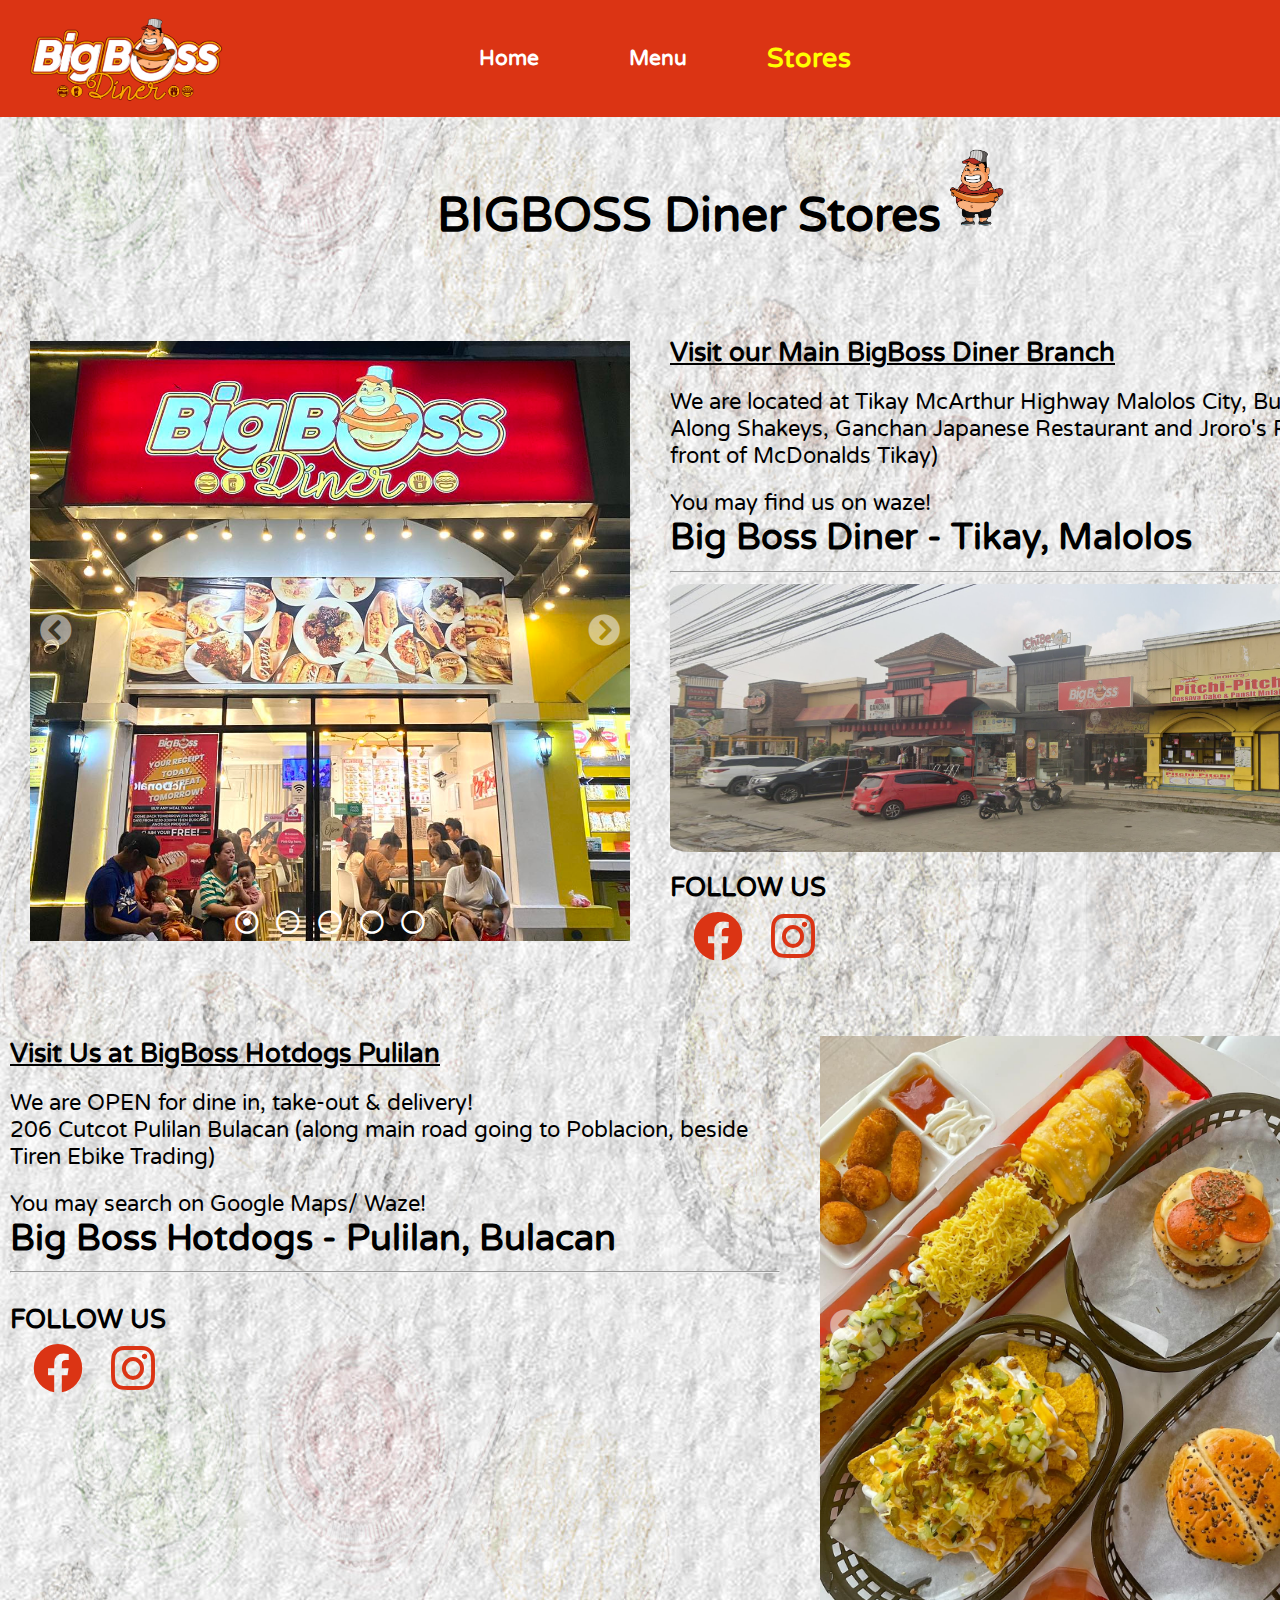
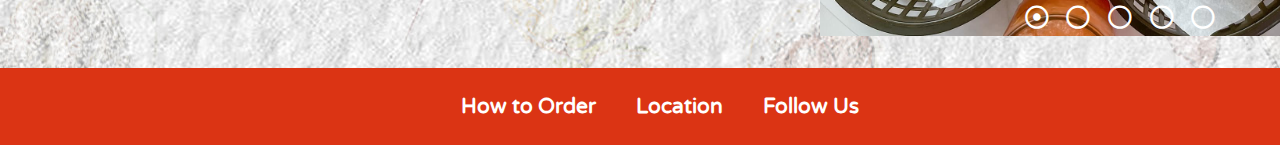
<file: storepage.html>
<!DOCtype html>
<head>
    <title>BIGBOSS Mockup Website</title>
    <link rel="stylesheet" href="./style.css">
    <meta name="viewport" content="width=device-width, initial-scale=1.0" charset="UTF-8">
    <!-- <meta http-equiv="X-UA-Compatible" content="ie=edge"> -->

    <link rel="preconnect" href="https://fonts.googleapis.com">
    <link rel="preconnect" href="https://fonts.gstatic.com" crossorigin>
    <link href="https://fonts.googleapis.com/css2?family=Varela+Round&display=swap" rel="stylesheet">
    <link href="https://use.fontawesome.com/releases/v5.0.8/css/all.css" rel="stylesheet">
    <link rel="stylesheet" href="https://cdnjs.cloudflare.com/ajax/libs/font-awesome/5.15.4/css/all.min.css">

</head>

<body>
    <div class="navbar-container">
        <!-- <div class="addcart">
            <button id="addcart-btn" onclick="myFunction()"><svg class="w-6 h-6 text-gray-800 dark:text-white" aria-hidden="true" xmlns="http://www.w3.org/2000/svg" width="60" height="60" fill="none" viewBox="0 0 24 24">
                <path stroke="currentColor" stroke-linecap="round" stroke-linejoin="round" stroke-width="2" d="M5 4h1.5L9 16m0 0h8m-8 0a2 2 0 1 0 0 4 2 2 0 0 0 0-4Zm8 0a2 2 0 1 0 0 4 2 2 0 0 0 0-4Zm-8.5-3h9.25L19 7H7.312"/>
              </svg>
               <span id="cart-count">0</span></button>
        </div> -->

            <ul class="nav_links">
                <img src="images/BBlogosmall.png" class="bigboss-logo">
                <li><a href="./index.html">Home</a></li>
                <li><a href="./selectpage.html">Menu</a></li>
                <li><a href="./storepage.html" style="transform: scale(1.3); transition: 0.3s; color: yellow;">Stores</a></li>
                <!-- <li><a href="#">Orders</a></li> -->
            </ul>
    </div>
<div class="info-container">
        <div class="store-name">
            <h1>BIGBOSS Diner Stores<img src="./images/BigBoss Customhd.png" class="bigbossstore-logo"></h1>
        </div>
        <div class="store-info"> 
            <div class="store-content">
                <div class="description"><b style="text-decoration: underline;">Visit our Main BigBoss Diner Branch</b><br><a>We are located at Tikay McArthur Highway Malolos City, Bulacan<br>
                    Along Shakeys, Ganchan Japanese Restaurant and Jroro's Pitchi Pitchi (In front of McDonalds Tikay)</a><br><a>You may find us on waze!<br><b> Big Boss Diner - Tikay, Malolos</b><hr></a> 
                    <img src="./images/gmapstikay.PNG" style="width: 700px; border-radius: 3%; z-index: 10;" class="gmap">
                    <br>
                    <b>FOLLOW US</b>
                    <div class="followus"> 
                        <div class="Social-media">
                        <a href="https://www.facebook.com/bigbossdinertikaymalolos" target="_blank"><font color="#007cc4"><i class="fab fa-facebook"></i></font></a>
                        <a href="https://www.instagram.com/bigbossdinertikay/" target="_blank"><font color="#007cc4"><i class="fab fa-instagram"></i></font></a>
                        </div>
                    </div> 
                </div>
                    <div class="imageslider-container">
                        <div class="arrows-container">
                            <div class="arrow arrow-left"><i class="fas fa-chevron-circle-left"></i></div>
                            <div class="arrow arrow-right"><i class="fas fa-chevron-circle-right"></i></div>
                        </div>
                        <div class="imageslide">
                        <img src="./images/image1.jpg" alt="" style="width: 600px; height: 600px;">
                        <img src="./images/image2.jpg" alt="" style="width: 600px; height: 600px;">
                        <img src="./images/image3.jpg" alt="" style="width: 600px; height: 600px;">
                        <img src="./images/image4.jpg" alt="" style="width: 600px; height: 600px;">
                        <img src="./images/image5.jpg" alt="" style="width: 600px; height: 600px;">
                        </div>
                        <div class="dots">
                            <div class="dot"><i class="far fa-dot-circle"></i></div>
                            <div class="dot"><i class="far fa-circle"></i></div>
                            <div class="dot"><i class="far fa-circle"></i></div>
                            <div class="dot"><i class="far fa-circle"></i></div>
                            <div class="dot"><i class="far fa-circle"></i></div>
                        </div>
                    </div>
            </div>
            <div class="store-content2">
                <div class="description2"><b style="text-decoration: underline;">Visit Us at BigBoss Hotdogs Pulilan</b><br><a>We are OPEN for dine in, take-out & delivery!<br>
                    206 Cutcot Pulilan Bulacan (along main road going to Poblacion, beside Tiren Ebike Trading)</a><br><a>You may search on Google Maps/ Waze!<br><b>Big Boss Hotdogs - Pulilan, Bulacan</b><hr></a>
                    <!-- <img src="./images/gmapstikay.PNG" style="width: 700px; border-radius: 3%; z-index: 10;" class="gmap"> -->
                    <br>
                    <b>FOLLOW US</b>
                    <div class="followus2"> 
                        <div class="Social-media">
                            <a href="https://www.facebook.com/bigbosshotdogspulilan" target="_blank"><font color="#007cc4"><i class="fab fa-facebook"></i></font></a>
                            <a href="https://www.instagram.com/bigbossdinertikay/" target="_blank"><font color="#007cc4"><i class="fab fa-instagram"></i></font></a>
                        </div>
                    </div> 
                </div>
                    <div class="imageslider-container2">
                        <div class="arrows-container">
                            <div class="arrow arrow-left"><i class="fas fa-chevron-circle-left"></i></div>
                            <div class="arrow arrow-right"><i class="fas fa-chevron-circle-right"></i></div>
                        </div>
                        <div class="imageslide">
                            <img src="./images/image8.jpg" alt="" style="width: 600px; height: 600px;">
                            <img src="./images/image6.jpg" alt="" style="width: 600px; height: 600px;">
                            <img src="./images/image7.jpg" alt="" style="width: 600px; height: 600px;">
                            <img src="./images/image10.jpg" alt="" style="width: 600px; height: 600px;">
                            <img src="./images/image9.jpg" alt="" style="width: 600px; height: 600px;">
                        </div>
                        <div class="dots">
                            <div class="dot"><i class="far fa-dot-circle"></i></div>
                            <div class="dot"><i class="far fa-circle"></i></div>
                            <div class="dot"><i class="far fa-circle"></i></div>
                            <div class="dot"><i class="far fa-circle"></i></div>
                            <div class="dot"><i class="far fa-circle"></i></div>
                        </div>
                    </div>
            </div>
        </div>
</div>

    <nav class="bot-nav">
        <ul class="">
            <!-- <li><a href="https://www.facebook.com/bigbossdinertikaymalolos" class="navbot" target="_blank">About</a></li> -->
            <li><a href="https://www.facebook.com/bigbossdinertikaymalolos" class="navbot" target="_blank">How to Order</a></li>
            <li><a href="./storepage.html" class="navbot" target="_blank">Location</a></li>
            <li><a href="./storepage.html" class="navbot" target="_blank">Follow Us</a></li>
        </ul>
        </nav>

    <script>
document.addEventListener("DOMContentLoaded", function() {
    const startAutoSlide = (imgs, dots) => {
        let currentIndex = 0;
        let time = 5000; // default time for auto slideshow

        const defClass = (startPos, index) => {
            for (let i = startPos; i < imgs.length; i++) {
                imgs[i].style.display = "none";
                dots[i].classList.remove("fa-dot-circle");
                dots[i].classList.add("fa-circle");
            }
            imgs[index].style.display = "block";
            dots[index].classList.add("fa-dot-circle");
        };

        defClass(1, 0);

        document.querySelector(".arrow-left").addEventListener("click", function() {
            currentIndex = (currentIndex <= 0) ? imgs.length - 1 : currentIndex - 1;
            defClass(0, currentIndex);
        });

        document.querySelector(".arrow-right").addEventListener("click", function() {
            currentIndex = (currentIndex >= imgs.length - 1) ? 0 : currentIndex + 1;
            defClass(0, currentIndex);
        });

        setInterval(() => {
            currentIndex = (currentIndex >= imgs.length - 1) ? 0 : currentIndex + 1;
            defClass(0, currentIndex);
        }, time);
    };

    const imgs1 = document.querySelectorAll(".imageslider-container img");
    const dots1 = document.querySelectorAll(".imageslider-container .dot i");

    const imgs2 = document.querySelectorAll(".imageslider-container2 img");
    const dots2 = document.querySelectorAll(".imageslider-container2 .dot i");

    startAutoSlide(imgs1, dots1);
    startAutoSlide(imgs2, dots2);
});
    </script>
</body>
</file>
<file: style.css>
body{
    display: flex;
    margin: auto;
    background-image: url(./images/BBhome.jpg);
    flex-wrap: wrap;
    height: auto;
    background-repeat: repeat-y;
}

/* TOP NAVBAR */
.navbar-container {
  z-index: 100;
  position: sticky;
  top: 0;
  display: flex;
  flex-direction: row;
  width: 100%;
  justify-content: center; 
  flex-wrap: nowrap;
  align-items: center;
  background-color: #DB3414;
  height: 100%;
}

.bigboss-logo {
  position: absolute;
  z-index: 10;
  width:250px;
  top: 0;
  left: 0; 
}
.nav_links {
  display: flex; 
  justify-content: center;
  align-items: center;
  /* overflow: visible; */
  /* z-index: 10; */
  flex-wrap: wrap; 
}
.nav_links ul {
  list-style-position: inside;
  list-style: none;
  display: flex;

}
.nav_links li {
  font-family: "Varela Round", sans-serif;
  padding: 30px;
  display: flex;
  justify-content: center;
  align-items: center;
  margin: 0 15px; 
}

.nav_links a {
  font-weight: bolder;
  font-size: 1.3em;
  color: white;
  text-decoration: none;
  cursor: pointer;
}


.nav_links li:hover a {
  transform: scale(1.3);
  transition: 0.3s;
  color: yellow;
}
    /* BOTTOM NAVBAR */
.bot-nav {
  display: flex;
  flex-direction: row;
  bottom: 0;
  width: 100%;
  justify-content: center; 
  flex-wrap: nowrap;
  align-items: center;
  background-color: #DB3414;
  /* padding: 5px; */
}

.bot-nav ul {
  list-style-position: inside;
  list-style: none;
  display: flex;

}

.bot-nav a {
  font-weight: bolder;
  font-size: 1.3em;
  color: white;
  text-decoration: none;
  cursor: pointer;
}
.bot-nav li{
  font-family: "Varela Round", sans-serif;
  padding: 10px 20px;
  display: flex;
  justify-content: center;
  align-items: center;
  /* margin: 0 15px;  */
}
.bot-nav ul li:hover a{
  transform: scale(1.3);
  transition: 0.3s;
  color: yellow;

}


/* Media queries for responsive design */
@media (max-width: 1080px) {
  .nav_links {
      height: auto; 
      width: 100%;
      padding:0 ;      
  }
  
  .nav_links ul {
      /* flex-direction: column;  */
      align-items: center;
      width: 100%;
      
  }

  .nav_links ul li {
      width: 100%;
      text-align: center;
      /* padding: 10px 0;  */
      
  }
  .bigboss-logo {
    width: 25%;
}

}



/* BANNERS */
.allbanner-container {
    display: flex;
    /* flex-direction: column;  */
    justify-content: center;
    align-items: center;
    /* margin-top: 150px; */
    /* position: relative; */
    /* margin-bottom: 50px; */
    flex-wrap: wrap;
    /* height: 1000px; */
    /* width: 1500px; */
    /* margin: auto; */
    overflow: visible;
}

.promo-container,
.hotdogburgerbanner-container,
.sidedrink-container {
    display: flex;
    justify-content: center;
    align-items: center;
    width: 100%;
    bottom: 0;
    /* margin-bottom: 10px; */
}
.bundle-banner{
    display: flex;
    /* justify-content: center; */
    /* align-items: center; */
    /* position: relative; */
    margin: auto;
    /* width: 100%; */
    /* bottom: 0; */

}
.hotdogburgerbanner-container {
    flex-direction: column; 
}

.sidedrink-container {
    display: flex;
    justify-content: center;
    gap: 0; /* Adjust the gap to reduce space between banners */
    width: 100%;
}

.sidemeal-banner,
.drink-banner, .bundle-banner {
    margin: 0; /* Remove any additional margins */
}

.promo-banner:hover, .hotdog-banner:hover, .burger-banner:hover, .sidemeal-banner:hover,
.drink-banner:hover, .bundle-banner:hover {
    transform: scale(1.03);
    transition: ease-in-out 0.3s ;
}

/* Media query for mobile view */
@media (max-width: 1080px) {
  .promo-container,
  .hotdogburgerbanner-container,
  .sidedrink-container,
  .bundle-banner {
      flex-direction: column; /* Stack all banners vertically */
  }

  .sidedrink-container {
      gap: 10px; 
  }

  .promo-container img,
  .hotdogburgerbanner-container img,
  .sidedrink-container img,
  .bundle-banner img {
      width: 100%; 
      height: auto; 
  }
}



/* ____________________________________SELECT MENU______________________________________________________ */
.addcart{
  display: flex;
  margin: auto;
  align-items: center;
  justify-content: center;
  position: relative;
}
.addcart button{
  z-index: 12;
  float: right;
  /* display: flex; */
  right: 0;
  padding: 30px;
  background: transparent;
  border: none;
  font-size: 2em;
  font-weight: bold;
  color: white;
  cursor: pointer;
  /* top: 0; */
  /* margin-top: 20px; */
  /* overflow: hidden; */
}

.selectmenu {
    display: flex; 
    /* flex-wrap: nowrap; */
    /* overflow: visible; */
    /* position: relative; */
}
.sidebar {
    /* position: fixed; */
    /* top: 0; */
    width: 200px;
    display: flex;
    flex-direction: column;
    row-gap: 20px;
    height: 600px;
    padding: 30px;
    /* height: auto; */
    /* left: 120px; */
    /* margin-top: 150px; */
}
.sidebar button {
    display: flex;
    align-items: center;
    justify-content: center;
    background: #DB3414;
    padding: 20px;
    /* width: 220px; */
    height: 90px;
    /* margin-bottom: 40px; */
    border: none;
    
}
.sidebar a {
    font-family: "Varela Round", sans-serif;
    color: white;
    text-decoration: none;
    font-weight: bold;
    font-size: 2.5em;
}
#hotdogs-button:hover, 
#burgers-button:hover, 
#sidemeal-button:hover, 
#drinks-button:hover, 
#bundles-button:hover,
#ricemeal-button:hover,
#pastameal-button:hover {
    transform: scale(1.1);
    transition: 0.5s;
}

#hotdogs-button a:hover, 
#burgers-button a:hover, 
#sidemeal-button a:hover, 
#drinks-button a:hover, 
#bundles-button a:hover,
#ricemeal-button a:hover,
#pastameal-button a:hover {
    color:yellow;
}


.selectmenu-box {
    background-image: url(./images/yellowbg.png);
    background-size: cover; 
    max-width: 900px;
    display: flex;
    /* height: 1400px;  */
    /* margin-top: 150px; */
    /* margin-left: 200px; */
    /* margin-right: auto; */
    margin: 40px;
    /* position: relative; */
    /* flex-wrap: wrap; */
    /* overflow: visible; */
    height: auto;
}
.hotdogitemcontainer, .burgeritemcontainer, .sidemealitemcontainer, .ricemealitemcontainer, .drinksitemcontainer, .bundlesitemcontainer, .pastamealitemcontainer  {
    flex-grow: 1; 
    grid-template-columns: repeat(3, 1fr); /* 3 items per row */
    display: flex;
    width: 50%;
    height: auto;
    padding: 40px;
    row-gap: 30px; 
    column-gap: 20px; 
    flex-wrap: wrap;
    overflow: visible;
}
.selectmenu-box img, .itemcontainer {
    align-items: center;
}
.itemcontainer {
    display: flex;
    flex-direction: column; 
    background: white;
    width: 250px;
    height: 250px;
    padding: 20px;
    align-items: center;
    justify-content: center;
    box-sizing: border-box; 
}
.hotdogitem, .burger-item,
.sidemeal-item, .ricemeal-item, .pastameal-item, 
.drinks-item,
.bundles-item {
    display: flex; /* Ensure contents are centered within .hotdog-item */
    flex-direction: column; /* Stack contents vertically */
    align-items: center;
    justify-content: center;
    flex-grow: 1;
}
.itemcontainer button {
    font-family: "Varela Round", sans-serif;
    display: block;
    margin: auto;
}
.itemcontainer a {
    font-family: "Varela Round", sans-serif;
    display: block;
    margin: auto;
    font-weight: bold;
    padding: 5px;
    margin-bottom: 10px;
    /* font-size: 1em; */
}
.itemcontainer img {
    object-fit: contain;
    margin-bottom: 10px;
}

.price {
    font-family: "Varela Round", sans-serif;
    font-weight: bold;
    padding: 0;
    margin: 0;
    margin-bottom: 15px;
    font-size: 1.3em;
    cursor: pointer;
}


.addtocart{
    font-family: "Varela Round", sans-serif;
    font-weight: bold;
    /* font-size: 1.2em; */
    border: none;
    /* padding: 7px; */
    position: relative;
    background: transparent;
    display: block;
    cursor: pointer;
    color: white;
}
.addtocart:hover{
    /* transform: scale(1.1); */
    transition: 0.7s;
    color: yellow;
}
select{
    border: #DB3414;
    cursor: pointer;
}

.price-select {
    font-family: "Varela Round", sans-serif;
    font-weight: bold;
    padding: 0;
    margin: 0;
    padding: 5px;
    font-size: 1em;
    background: transparent;
    margin-bottom: 17px;
    outline: #DB3414;

}
.price-select svg{
    position: absolute;
    z-index: 100;
}

.addbutton {
    --width: 100px;
    --height: 35px;
    --gap-between-tooltip-to-button: 18px;
    --button-color: #DB3414;
    --tooltip-color: #fff;
    width: var(--width);
    height: var(--height);
    background: var(--button-color);
    position: relative;
    text-align: center;
    border-radius: 0.45em;
    font-family: "Arial";
    transition: background 0.3s;
  }
  
  .addbutton::before {
    position: absolute;
    /* content: attr(data-tooltip); */
    width: var(--tooltip-width);
    height: var(--tooltip-height);
    background-color: #555;
    font-size: 0.9rem;
    color: #fff;
    border-radius: .25em;
    line-height: var(--tooltip-height);
    bottom: calc(var(--height) + var(--gap-between-tooltip-to-button) + 10px);
    left: calc(50% - var(--tooltip-width) / 2);
  }
  
  .addbutton::after {
    position: absolute;
    content: '';
    width: 0;
    height: 0;
    border: 10px solid transparent;
    border-top-color: #FFA300;
    left: calc(50% - 10px);
    bottom: calc(100% + var(--gap-between-tooltip-to-button) - 10px);
  }
  
  .addbutton::after,.addbutton::before {
    opacity: 0;
    visibility: hidden;
    transition: all 0.5s;
  }
  
  .addtext {
    display: flex;
    align-items: center;
    justify-content: center;
  }
  
  .addbutton-wrapper,.addtext,.addicon {
    overflow: hidden;
    position: absolute;
    width: 100%;
    height: 100%;
    left: 0;
    color: #fff;
    font-weight: bold;
  }
  
  .addtext {
    top: 0;

  }
  
  .addtext,.addicon {
    transition: top 0.5s;
  }
  
  .addicon {
    color: #fff;
    top: 100%;
    display: flex;
    align-items: center;
    justify-content: center;
  }
  
  .addicon svg {
    width: 24px;
    height: 24px;
  }
  
  .addbutton:hover {
    background: #FFA300;
  }
  
  .addbutton:hover .addtext {
    top: -100%;
  }
  
  .addbutton:hover .addicon {
    top: 0;
  }
  
  .addbutton:hover:before,.addbutton:hover:after {
    opacity: 1;
    visibility: visible;
  }
  
  .addbutton:hover:after {
    bottom: calc(var(--height) + var(--gap-between-tooltip-to-button) - 20px);
  }
  
  .addbutton:hover:before {
    bottom: calc(var(--height) + var(--gap-between-tooltip-to-button));
  }
  
/* CART */
.cart-container {
    font-family: "Varela Round", sans-serif;
    margin-top: 13em;
    position: fixed;
    float: right;
    right: -100%;
    width: 34%;
    /* height: 800px; */
    background: white;
    display: none;
    align-items: center;
    /* margin-left: auto ; */
    /* margin-right: auto ; */
    justify-content: center;
    transform: translateX(100%);
    transition: transform 1s ease-in-out;
    z-index: 1000;
  }
.cart-container.show{
    display: flex;
    right: 20px;
    transform: translateX(0);
}
  .cart-container button, input[type="submit"] { 
      border:1px solid yellow; 
      color:#fff; 
      background: #DB3414; 
      padding:0.6em 1em;
      font-size:1em; 
      line-height:1; 
      border-radius: 1.2em;
      transition: color 0.2s ease-in-out, background 0.2s ease-in-out, border-color 0.2s ease-in-out;
  }
  .cart-container button:hover, .cart-container button:focus, .cart-container button:active, input[type="submit"]:hover, input[type="submit"]:focus, input[type="submit"]:active {
      background: yellow;
      border:4px solid #DB3414;
      color:#000;
      font-weight: bold;
      cursor: pointer;
  }
.cart-container h2{
    text-align: center;
}
  .cart-container hr{
    height: 3px;
    background: #DB3414;
    border: 3px;
  }
  .cart-container table {
    margin-bottom:1em;
    border-collapse:collapse;
  }
  .cart-container table td, .cart-container table th {
    text-align:left;
    padding:0.25em 1em;
    border-bottom:1px solid #E0E4CC;
  }
  #carttotals {
    margin-right:0;
    margin-left:auto;
  }
  .cart-buttons {
    width:auto;
    margin-right:0;
    margin-left:auto;
    display:flex;
    justify-content:flex-end;
    padding:1em 0;
  }
  #emptycart {
    margin-right:1em;
  }
  .cart-container table td:nth-last-child(1) {
    text-align:right;
  }
  .message {
    border-width: 1px 0px;
    border-style:solid;
    border-color:#A7DBD8;
    color:#000000;
    padding:0.5em 0;
    margin:1em 0;
    position: absolute;
  }

#alerts {
    position: absolute;
    display: none;
    
}

option {
    color: #DB3414;
    font-weight: bold;
}

/* Media query for mobile view */
@media (max-width: 1080px) {
  .promo-container,
  .hotdogburgerbanner-container,
  .sidedrink-container,
  .bundle-banner {
      flex-direction: column;
  }

  .sidedrink-container {
      gap: 10px;
  }

  .promo-container img,
  .hotdogburgerbanner-container img,
  .sidedrink-container img,
  .bundle-banner img {
      width: 100%;
      height: auto;
  }

  /* Align items by two in a row */
  .hotdogitemcontainer, 
  .burgeritemcontainer, 
  .sidemealitemcontainer, 
  .ricemealitemcontainer, 
  .drinksitemcontainer, 
  .bundlesitemcontainer, 
  .pastamealitemcontainer {
      grid-template-columns: repeat(1, 1fr);
      row-gap: 20px; /* Adjust vertical gap if needed */
      column-gap: 15px; /* Adjust horizontal gap if needed */
      padding: 10px; /* Adjust padding if needed */
  }

  .itemcontainer {
      width: 100%; /* Make the item container responsive */
      height: auto; /* Adjust height as needed */
  }

  .selectmenu-box{
    height: 100%;
    background-size: cover;
    background-repeat: repeat-y;
    margin-left: 300px;
  }
  .sidebar{
    top: 20;
    /* bottom: 20; */
    position: fixed;
  }
  .sidebar button{
    height: 55px;
  }
  .sidebar a{
    padding: 0;
    font-size: 1.7em; 
  }
  a, .price-select, select{
    font-size: 1em;
  }
  .cart-container{
    width: 500px;
    display: flex;
    top: 0;
    margin: 10em 10%;
    height: auto;
    /* overflow: visible; */
    
  }
  .addcart{
    padding: 0;
    margin: 0;
  }
}


/* ____________________________________STORE PAGE_____________________________________________________ */
.info-container{
  display: flex;
  flex-direction: column;
  flex-wrap: wrap;
}
.store-name{
  overflow: visible;
  margin: 0;
}
.store-name h1{
  font-family: "Varela Round", sans-serif;
  font-weight: bolder;
  font-size: 3em;
  /* display: flex; */
  text-align: center;
  justify-content: center;
  /* margin: auto; */
  /* padding: 30px; */
  /* margin-top: 130px; */
  /* position: relative; */
}
.bigbossstore-logo{
  width: 5%;
  /* display: flex; */
  /* position: absolute; */
  /* margin-top: -25px; */
}
.store-info{
  display: flex;
  flex-wrap: wrap;
  justify-content: space-around;
  /* position: relative; */
  /* margin-bottom: 100px; */
  /* overflow: visible; */
}
.store-content {
  display: flex;
  flex-direction: row-reverse;
  align-items: center;
}
.imageslider-container {
  font-family: "Varela Round", sans-serif;
  display: flex;
  flex-direction: column;
  flex-wrap: wrap;
  padding: 0 30px;

  background: transparent ;
  row-gap: 0;

}
.description{
  /* padding-top: 50px; */
  font-family: "Varela Round", sans-serif;
  float: right;
  display: flex;
  margin: 10px;
  width: 770px;
  position: relative;
  flex-wrap: wrap;
  flex-direction: column;
}
.followus {
  display: flex;
  width: 50%;
  padding: 10px;

}

.imageslide {
  display: flex;
  margin-top: 0;
  /* width: 600px; */

}
.imageslider-container {
  font-family: "Varela Round", sans-serif;
  display: flex;
  flex-direction: column;
  flex-wrap: wrap;
  padding: 0 30px;
  /* left: 100px; */
  /* margin: auto; */
  /* position: absolute; */
  background: transparent ;
  row-gap: 0;
  /* overflow: auto; */
}
.description{
  padding-top: 50px;
  font-family: "Varela Round", sans-serif;
  float: right;
  display: flex;
  margin: 10px;
  width: 770px;
  /* margin-left: 750px; */
  position: relative;
  /* padding-left: 200px; */
  flex-wrap: wrap;
  flex-direction: column;
}
.followus {
  display: flex;
  width: 50%;
  padding: 10px;
  /* margin-left: 19%; */
  /* margin-top: 20px; */
  /* position: relative; */
}
.arrows-container {
  display: flex;
  flex-direction: row;
  justify-content: space-between;
  position: relative;
  top: 320px;
  padding: 10px;
}
.arrow {
  /* transform: translateY(-50%); */
  font-size: 2rem;
  color: white;
  z-index: 9;
  opacity: 0.5;
  transition: opacity 0.5s;
}
.dots {
  position: relative;
  left: 0;
  right: 0;
  bottom: 35px;
  display: flex;
  justify-content: center;
  z-index: 5;
}

.arrow:hover {
  cursor: pointer;
  opacity: 1;


}
.arrow-left {
  left: 0;
}

.arrow-right {
  right: 0;
}

.store-content b, .store-content2 b{
  /* display: block; */
  font-size: 1.6em;
  
}
.store-content a, .store-content2 a{
  /* display: block; */
  font-size: 1.4em;
}

.imageslider-container img, .imageslider-container2 img {
  /* width: 100%; */
  /* height: 100%;  */
  object-fit: cover;
  /* position: relative; */
  top: 0;
  bottom: 0;
  left: 0;
  right: 0;
  animation: fade 1s;
  display: none;
}

.imageslider-container img:first-child,
.imageslider-container2 img:first-child {
  display: flex;
}


.dot {
  width: 2rem;
  height: 2rem;
  display: inline-flex;
  align-items: center;
  justify-content: center;
  color: white;
  font-size: 1.5rem;
  margin: 0 0.3rem;
  cursor: pointer;
}

@keyframes fade {
  from { opacity: 0.1; }
  to { opacity: 1; }
}


.followus h1, .followus2 h1{
  font-family: sans-serif;
  font-weight: normal;
  font-size: 25px;
  letter-spacing: 4px;
  padding: 200px 0 100px;
  color: #007cc4;
  text-align: center;

}
.Social-media{
  display: flex;
  justify-content: center;
}
.followus a, .followus2 a{
  display: flex;
  /* background: #fff; */
  height: 45px;
  width: 45px;
  margin: 0 15px;
  border-radius: 8px;
  align-items: center;
  justify-content: center;
  text-decoration: none;
  /* box-shadow: 6px 6px 10px -1px rgba(0,124,196,0.15),
              -6px -6px 10px -1px rgba(255,255,255,0.7);
  border: 1px solid rgba(0, 124, 196, 0); */
  transition: transform 0.5s
}
.followus a i, .followus2 a i{
  font-size: 50px;
  color:#DB3414;
  transition: transform 0.5s;
}
.followus a:hover, .followus2 a:hover{
  /* box-shadow:inset 4px 4px 6px -2px rgba(0,0,0,0.2),
              inset -4px -4px 6px -1px rgba(255,255,255,0.7),
                    -0.5px -0.5px 0px -1px rgba(255,255,255,1),
                    0.5px 0.5px 0px rgba(0,0,0,0.15),
                    0px 12px 10px -10px rgba(0,0,0,0.05);
  border: 1px solid rgba(0, 124, 196, 0.1); */
  transform: translateY(2px);
}
.followus a:hover i{
  transform: scale(1.2);
}
.followus a:hover .fa-facebook{
  color: #3b5998;
}
.followus a:hover .fa-twitter{
  color: #00acee;
}
.followus a:hover .fa-whatsapp{
  color: #4fce5d;
}
.followus a:hover .fa-instagram{
  color: #ff5a67;
}
.followus a:hover .fa-youtube{
  color: #f00;
}
.imageslider-container2 {
  font-family: "Varela Round", sans-serif;
  display: flex;
  flex-direction: column;
  flex-wrap: wrap;
  padding: 0 30px;
  /* left: 100px; */
  /* margin: auto; */
  /* position: absolute; */
  background: transparent ;
  row-gap: 0;
  /* overflow: auto; */
}
.description2{
  padding-top: 50px;
  font-family: "Varela Round", sans-serif;
  float: left;
  display: flex;
  margin: 10px;
  width: 770px;
  /* margin-left: 750px; */
  position: relative;
  /* padding-left: 200px; */
  flex-wrap: wrap;
  flex-direction: column;
}
.followus2 {
  display: flex;
  width: 50%;
  padding: 10px;
  /* margin-left: 19%; */
  /* margin-top: 20px; */
  /* position: relative; */
}


.gmap{
  display: inline-block;
  z-index: 9;
  position: relative;
  transition: 0.5s;
  cursor: pointer;
  width: 700px;
}
.gmap:hover{
  transform: scale(1.5);
  background-image: url(images/gmapstikay.PNG); 
}


/* Media query for mobile view */
  @media (max-width: 1080px) {
    .info-container {
      display: flex;
      flex-direction: column;
      align-items: center;
      justify-content: center;
      flex-wrap: wrap;
      width: 100%;
    }
    .store-name, .store-info, .store-content,.store-content2, .description, .description2, .followus, .followus2, .arrows-container, .dots, .gmap {
      width: 100%;
      text-align: center;
      /* overflow: hidden; */
      align-items: center;
    }
    .store-name h1 {
      font-size: 2em;
    }
    .bigbossstore-logo {
      width: 10%;
      margin: 0 auto;
    }
    .store-info {
      flex-direction: column;
      align-items: center;
    }
    .store-content, .store-content2 {
      flex-direction: column;
      align-items: center;
      display: flex;
      justify-content: center;
    }
    .description {
      width: 90%;
    }
    .followus, .followus2 {
      width: 90%;
      justify-content: center;
    }
    .arrows-container {
      flex-direction: column;
      align-items: center;
    }
    .arrow {
      font-size: 1.5rem;
    }
    .dot {
      width: 1.5rem;
      height: 1.5rem;
      font-size: 1rem;
    }
    .followus h1 {
      padding: 100px 0 50px;
    }
    .store-content a, .store-content2 a{
      font-size: 1em;
      width: 80%;
    }
    .followus a {
      height: 35px;
      width: 35px;
      margin: 0 10px;
    }
    .followus a i {
      font-size: 40px;
    }
    .gmap {
      width: 50%;
      display: none;
    }
  }
</file>
